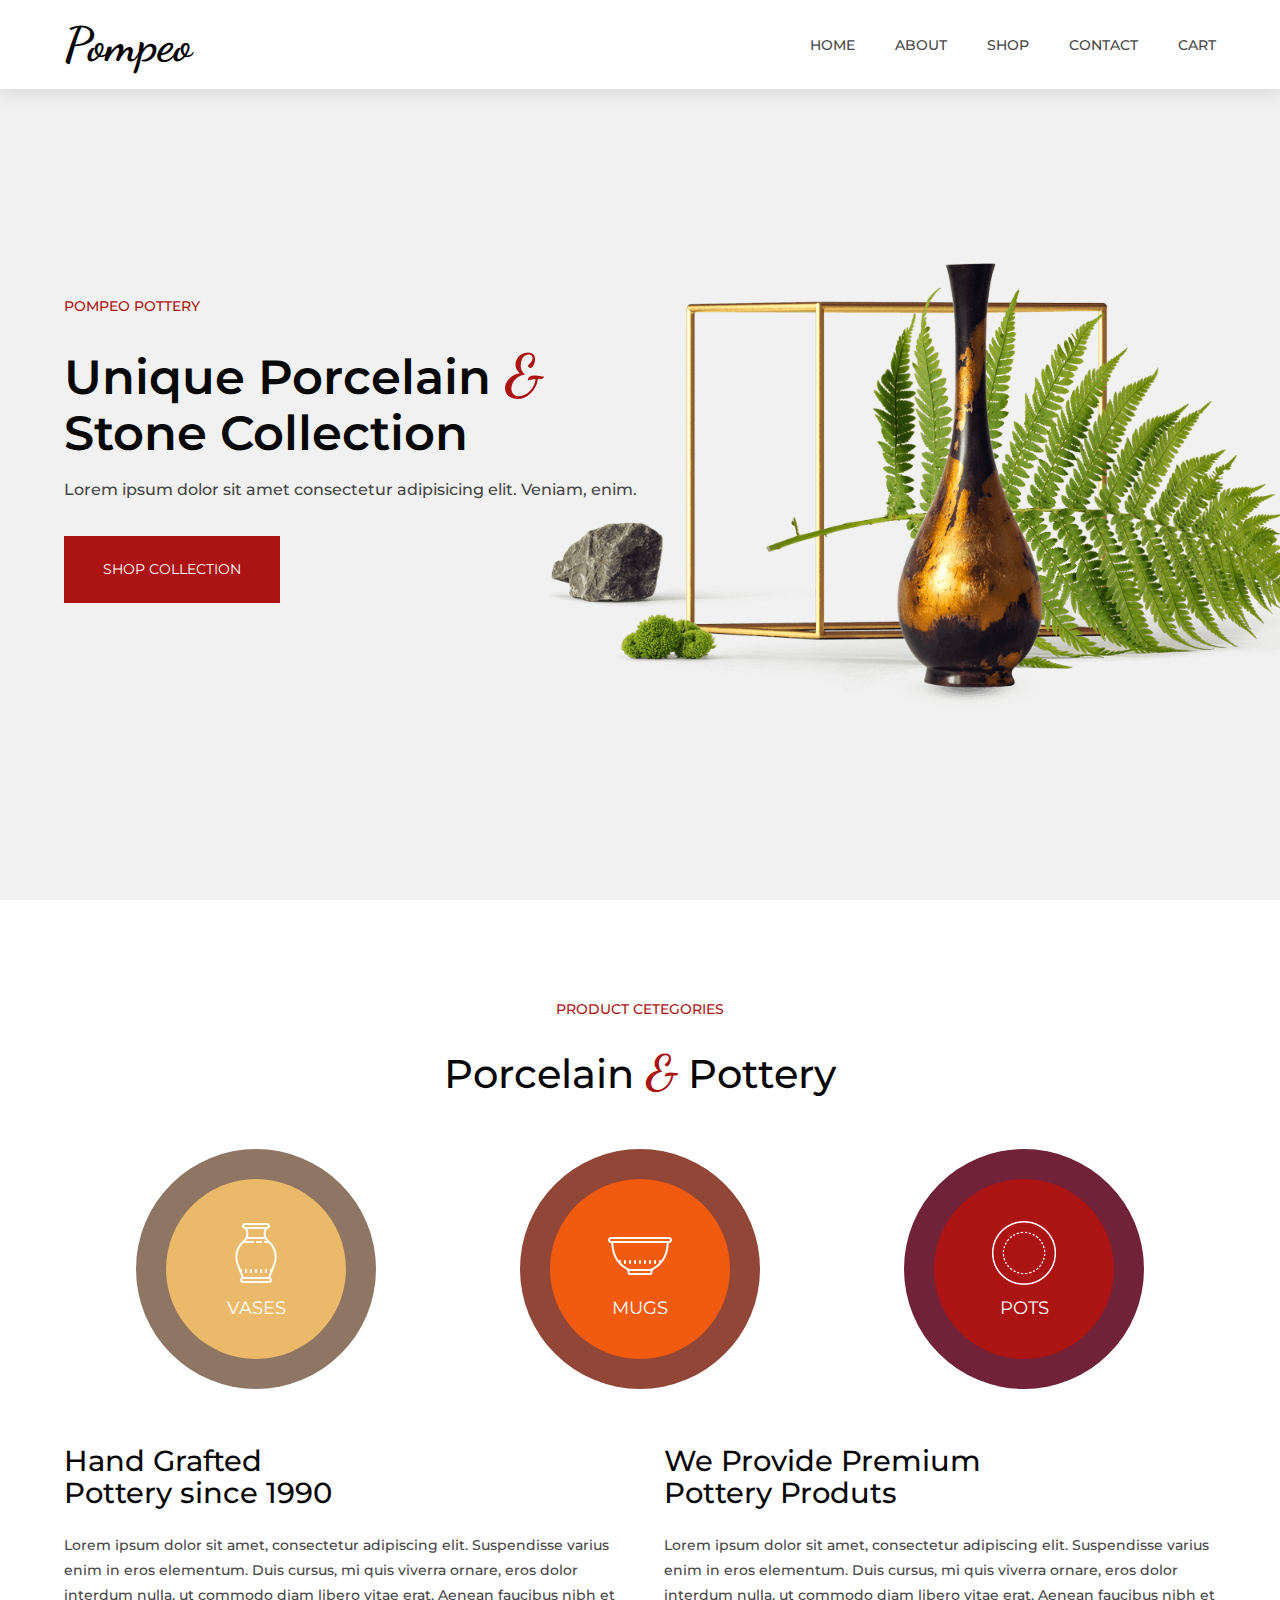
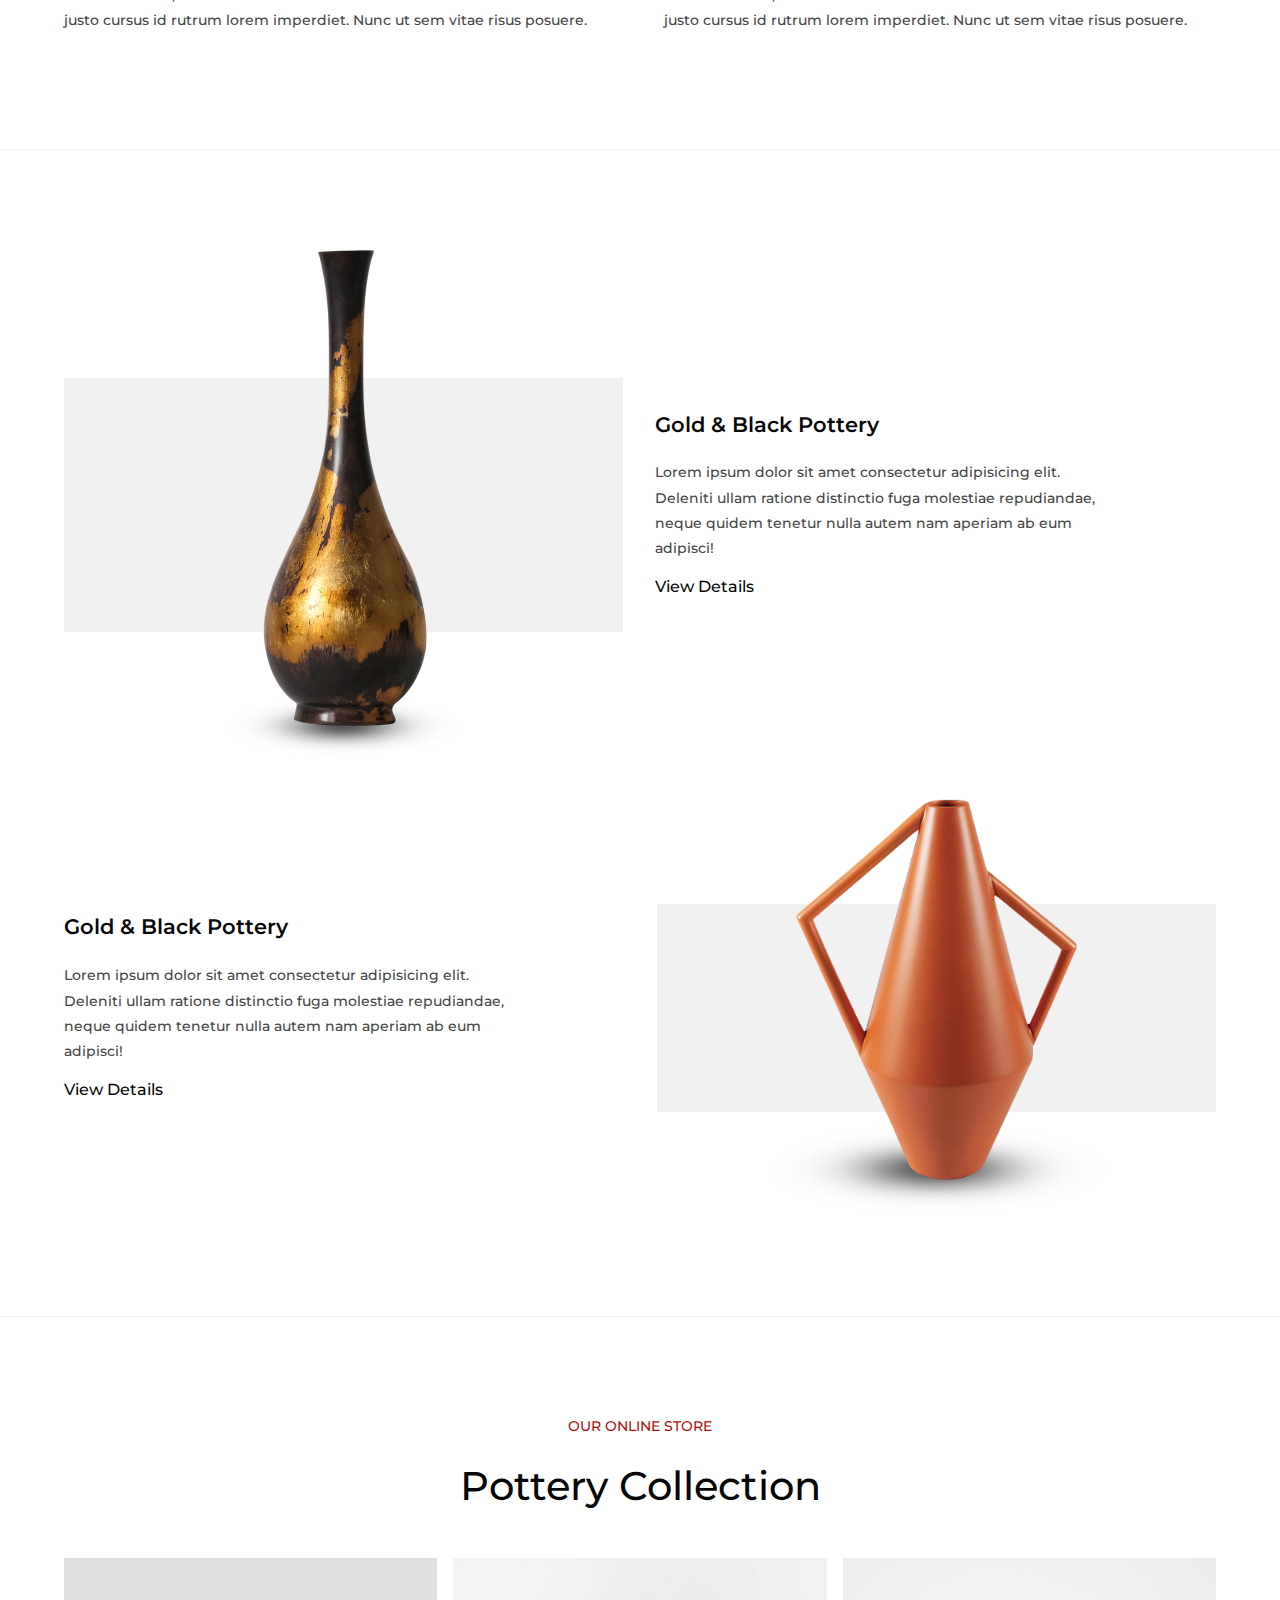
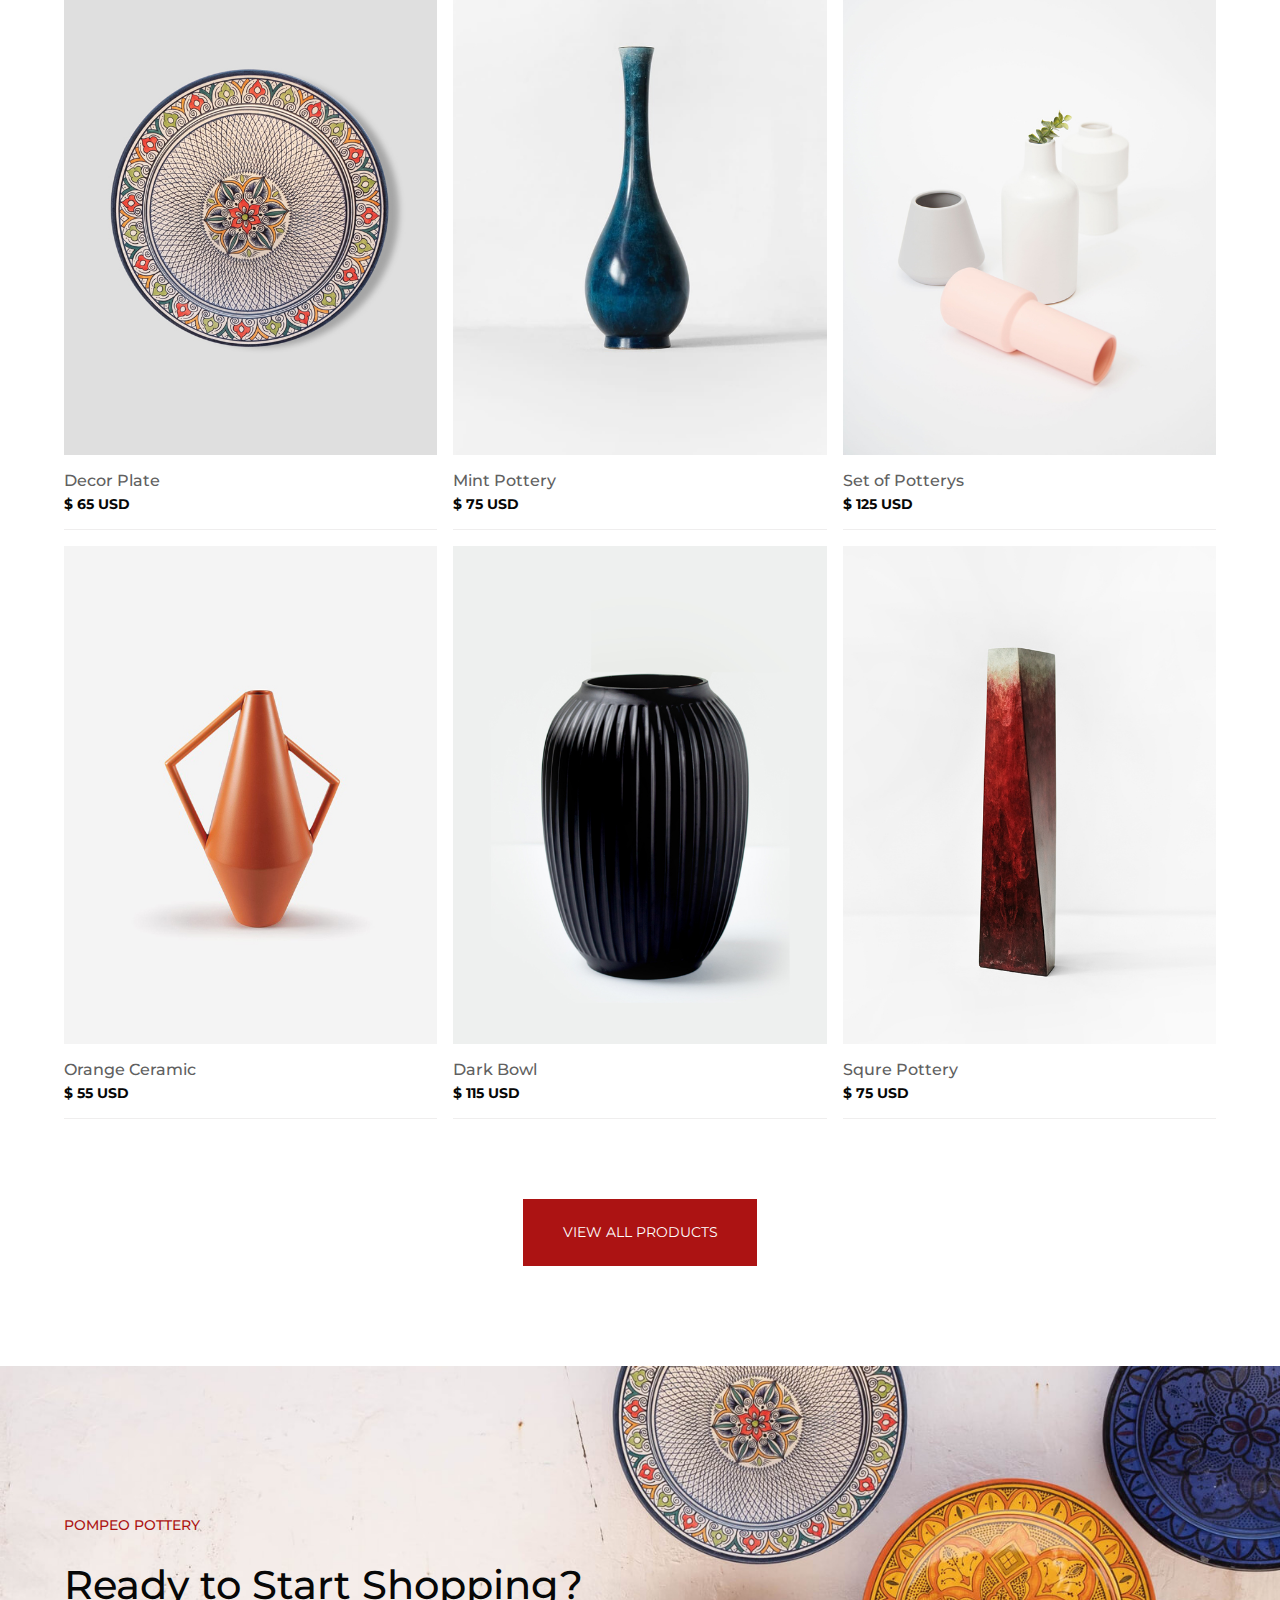
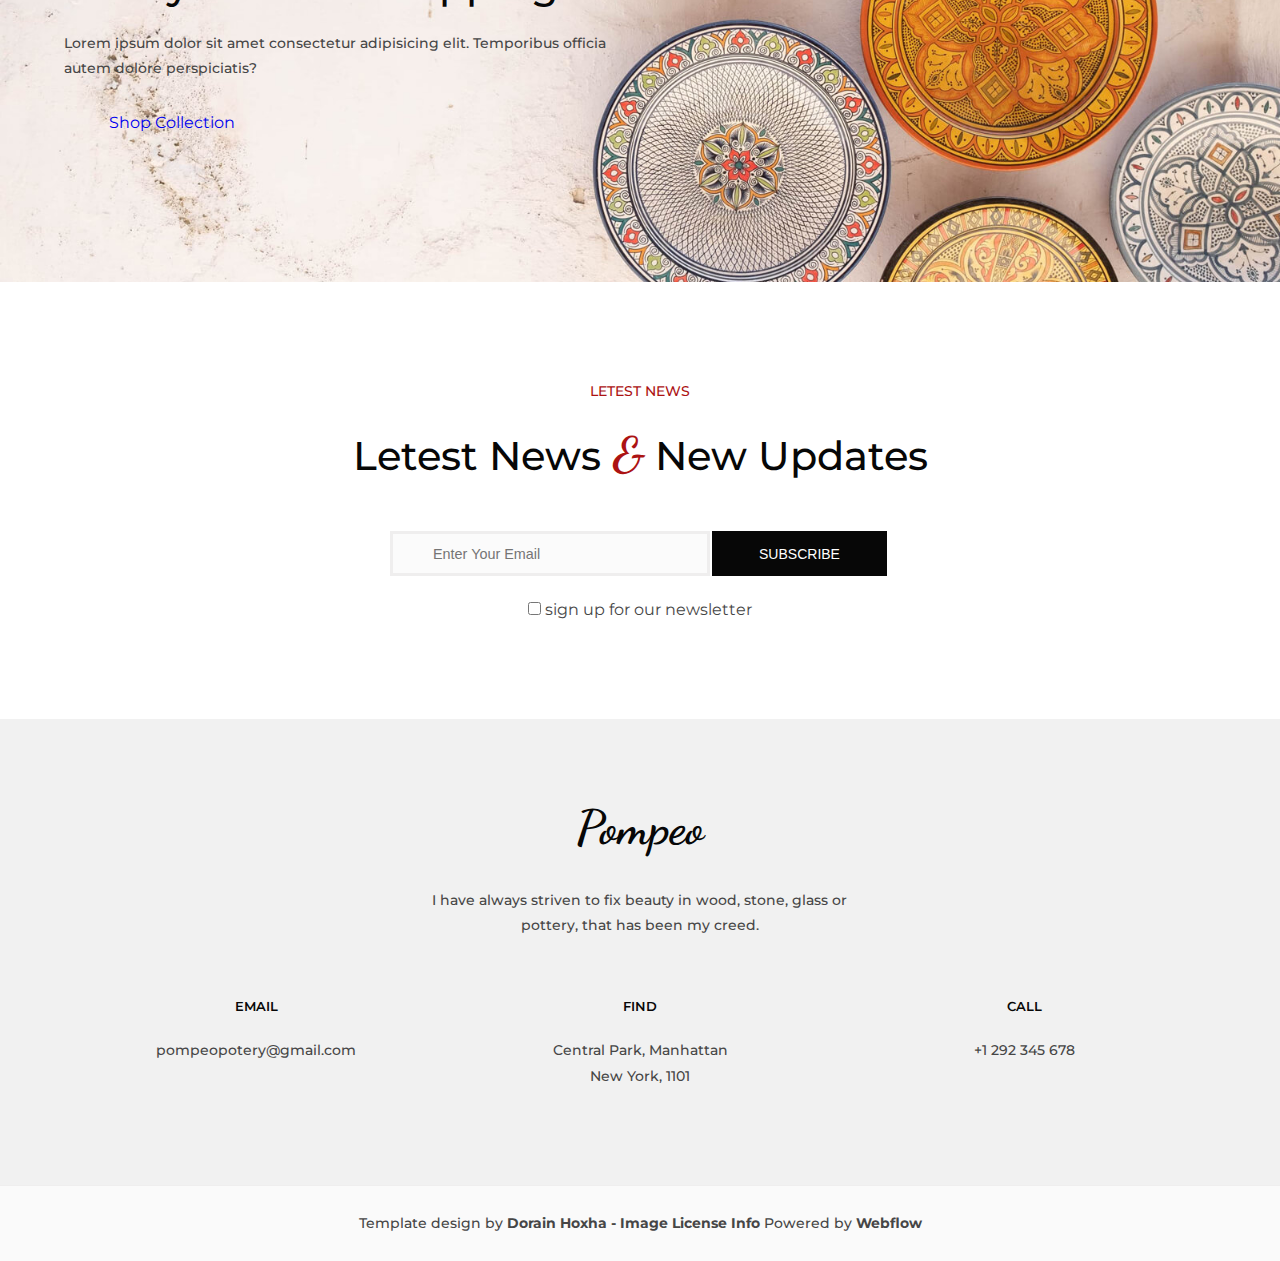
<file: index.html>
<!DOCTYPE html>
<html lang="en">
  <head>
    <meta charset="UTF-8" />
    <meta name="viewport" content="width=device-width, initial-scale=1.0" />
    <title>Peopeo</title>
    <!----------------------- CSS LINKS ----------------------->
    <link rel="stylesheet" href="css/style.css" />
    <!----------------------- CDN LINKS ----------------------->
    <link
      rel="stylesheet"
      href="https://cdnjs.cloudflare.com/ajax/libs/font-awesome/6.5.1/css/all.min.css"
      integrity="sha512-DTOQO9RWCH3ppGqcWaEA1BIZOC6xxalwEsw9c2QQeAIftl+Vegovlnee1c9QX4TctnWMn13TZye+giMm8e2LwA=="
      crossorigin="anonymous"
      referrerpolicy="no-referrer"
    />
    <!----------------------- JAVA SCRIPT ----------------------->
    <script defer src="index.js"></script>
  </head>
  <body>
    <header class="header">
      <!----------------------- NAVBAR ----------------------->
      <nav id="nav" class="nav">
        <div class="container">
          <div class="section__center">
            <!-- LOGO -->
            <a href="/" class="logo">Pompeo</a>
            <!-- NAV TOGGLE -->
            <div class="nav__toggle section__center">
              <span></span>
            </div>
            <div class="nav__links-container">
              <!-- NAV LINKS -->
              <ul class="nav__links">
                <li>
                  <a href="/" class="nav__link">Home</a>
                </li>
                <li>
                  <a href="about.html" class="nav__link">About</a>
                </li>
                <li>
                  <a href="shop.html" class="nav__link">Shop</a>
                </li>
                <li>
                  <a href="contact.html" class="nav__link">Contact</a>
                </li>
                <li>
                  <a href="" class="nav__link link__btn btn__show-cart"
                    ><span><i class="fa-solid fa-cart-shopping"></i></span>Cart
                  </a>
                </li>
              </ul>
            </div>
          </div>
        </div>
      </nav>
      <!----------------------- HERO ----------------------->
      <section class="hero flex__center">
        <div class="container">
          <div class="wrapper flex__center">
            <div class="hero__content col-6">
              <span class="sub__title">Pompeo Pottery</span>
              <h1 class="title">
                Unique Porcelain <span class="title__span">&</span> Stone
                Collection
              </h1>
              <p class="title__desc">
                Lorem ipsum dolor sit amet consectetur adipisicing elit. Veniam,
                enim.
              </p>
              <a href="shop.html" class="btn btn__solid">shop collection</a>
            </div>
            <div class="hero__showcase">
              <div class="img"></div>
            </div>
          </div>
        </div>
      </section>
    </header>
    <main>
      <!----------------------- SECTION-01 (CETEGORIES) ----------------------->
      <section id="cetegories" class="cetegories section__pd section__border">
        <div class="container">
          <div class="section__header">
            <span class="sub__title">Product cetegories</span>
            <h2 class="section__title">
              Porcelain <span class="title__span">&</span> Pottery
            </h2>
          </div>
          <div class="section__center cetegories__items">
            <article class="item">
              <a href="#">
                <figure class="cetegory__item flex__center">
                  <img src="images/pot.png" alt="vases" />
                  <figcaption>
                    <span>Vases</span>
                  </figcaption>
                </figure>
              </a>
            </article>
            <article class="item">
              <a href="#">
                <figure class="cetegory__item flex__center">
                  <img src="images/bowl.png" alt="Mugs" />
                  <figcaption>
                    <span>Mugs</span>
                  </figcaption>
                </figure>
              </a>
            </article>
            <article class="item">
              <a href="#">
                <figure class="cetegory__item flex__center">
                  <img src="images/plate-1.png" alt="Plates" />
                  <figcaption>
                    <span>Pots</span>
                  </figcaption>
                </figure>
              </a>
            </article>
          </div>
          <div class="wrapper cetegories__info section__center">
            <div class="info__box">
              <h3>Hand Grafted <br />Pottery since 1990</h3>
              <p>
                Lorem ipsum dolor sit amet, consectetur adipiscing elit.
                Suspendisse varius enim in eros elementum. Duis cursus, mi quis
                viverra ornare, eros dolor interdum nulla, ut commodo diam
                libero vitae erat. Aenean faucibus nibh et justo cursus id
                rutrum lorem imperdiet. Nunc ut sem vitae risus posuere.
              </p>
            </div>
            <div class="info__box">
              <h3>
                We Provide Premium <br />
                Pottery Produts
              </h3>
              <p>
                Lorem ipsum dolor sit amet, consectetur adipiscing elit.
                Suspendisse varius enim in eros elementum. Duis cursus, mi quis
                viverra ornare, eros dolor interdum nulla, ut commodo diam
                libero vitae erat. Aenean faucibus nibh et justo cursus id
                rutrum lorem imperdiet. Nunc ut sem vitae risus posuere.
              </p>
            </div>
          </div>
        </div>
      </section>
      <!----------------------- SECTION-02 (FEATURED) ----------------------->
      <section id="featured" class="featured section__pd section__border">
        <div class="container">
          <div class="featured__items">
            <div class="featured__item flex__center">
              <div class="featured__item-img">
                <img src="images/featured-item-01.png" alt="featured item" />
              </div>
              <div class="featured__item-info">
                <h4>Gold & Black Pottery</h4>
                <p>
                  Lorem ipsum dolor sit amet consectetur adipisicing elit.
                  Deleniti ullam ratione distinctio fuga molestiae repudiandae,
                  neque quidem tenetur nulla autem nam aperiam ab eum adipisci!
                </p>
                <a href="#" class="item-link">View Details</a>
              </div>
            </div>
            <div class="featured__item flex__center">
              <div class="featured__item-img">
                <img src="images/feature-item-02.png" alt="featured item" />
              </div>
              <div class="featured__item-info">
                <h4>Gold & Black Pottery</h4>
                <p>
                  Lorem ipsum dolor sit amet consectetur adipisicing elit.
                  Deleniti ullam ratione distinctio fuga molestiae repudiandae,
                  neque quidem tenetur nulla autem nam aperiam ab eum adipisci!
                </p>
                <a href="#" class="item-link">View Details</a>
              </div>
            </div>
          </div>
        </div>
      </section>
      <!----------------------- SECTION-03 (COLLECTION) ----------------------->
      <section id="collection" class="collection section__pd">
        <div class="container">
          <div class="section__header">
            <span class="sub__title">Our Online Store</span>
            <h2 class="section__title">Pottery Collection</h2>
          </div>

          <div class="grid__container boxes"></div>

          <div class="btn__container">
            <a href="shop.html" class="btn btn__solid">View All Products</a>
          </div>
        </div>
      </section>
      <!----------------------- SECTION-04 (CTA) ----------------------->
      <section id="cta" class="cta section__bg">
        <div class="container">
          <div class="wrapper">
            <div class="cta__wrapper">
              <span class="sub__title">Pompeo Pottery</span>
              <h2 class="section__title">Ready to Start Shopping?</h2>
              <p>
                Lorem ipsum dolor sit amet consectetur adipisicing elit.
                Temporibus officia autem dolore perspiciatis?
              </p>
              <a href="#" class="btn__solid">Shop Collection</a>
            </div>
          </div>
        </div>
      </section>
      <!----------------------- SECTION-05 (NEWSLETTER SECTION) ----------------------->
      <section id="news" class="news section__pd">
        <div class="container">
          <div class="section__header">
            <span class="sub__title">Letest News</span>
            <h2 class="section__title">
              Letest News <span class="title__span">&</span> New Updates
            </h2>
          </div>
          <div class="form">
            <form action="#" method="post" class="subscribe__form">
              <div class="input__wrapper">
                <input
                  type="text"
                  class="input__subscribe"
                  maxlength="256"
                  name="email"
                  placeholder="Enter Your Email"
                  required
                />
                <input
                  type="submit"
                  value="SUBSCRIBE"
                  class="btn subscribe__btn"
                />
              </div>
              <div class="input__wrpper">
                <input type="checkbox" />
                <span>sign up for our newsletter</span>
              </div>
            </form>
          </div>
        </div>
      </section>
    </main>
    <footer>
      <section id="footer" class="footer section__bg">
        <div class="container">
          <div class="section__header">
            <!-- LOGO -->
            <span class="logo">Pompeo</span>
            <p class="section__desc">
              I have always striven to fix beauty in wood, stone, glass or
              pottery, that has been my creed.
            </p>
          </div>
          <div class="flex__center wrapper">
            <div class="col-1">
              <div class="footer__icon">
                <i class="fa-regular fa-envelope"></i>
              </div>
              <h5>Email</h5>
              <p>pompeopotery@gmail.com</p>
            </div>
            <div class="col-1">
              <div class="footer__icon">
                <i class="fa-solid fa-location-dot"></i>
              </div>
              <h5>Find</h5>
              <p>
                Central Park, Manhattan<br />
                New York, 1101
              </p>
            </div>
            <div class="col-1">
              <div class="footer__icon"><i class="fa-solid fa-phone"></i></div>
              <h5>Call</h5>
              <p>+1 292 345 678</p>
            </div>
          </div>
        </div>
      </section>
      <section id="site__footer" class="site__footer">
        <div class="container">
          <p>
            Template design by
            <strong>Dorain Hoxha - Image License Info</strong> Powered by
            <strong>Webflow</strong>
          </p>
        </div>
      </section>
    </footer>
  </body>
</html>
</file>
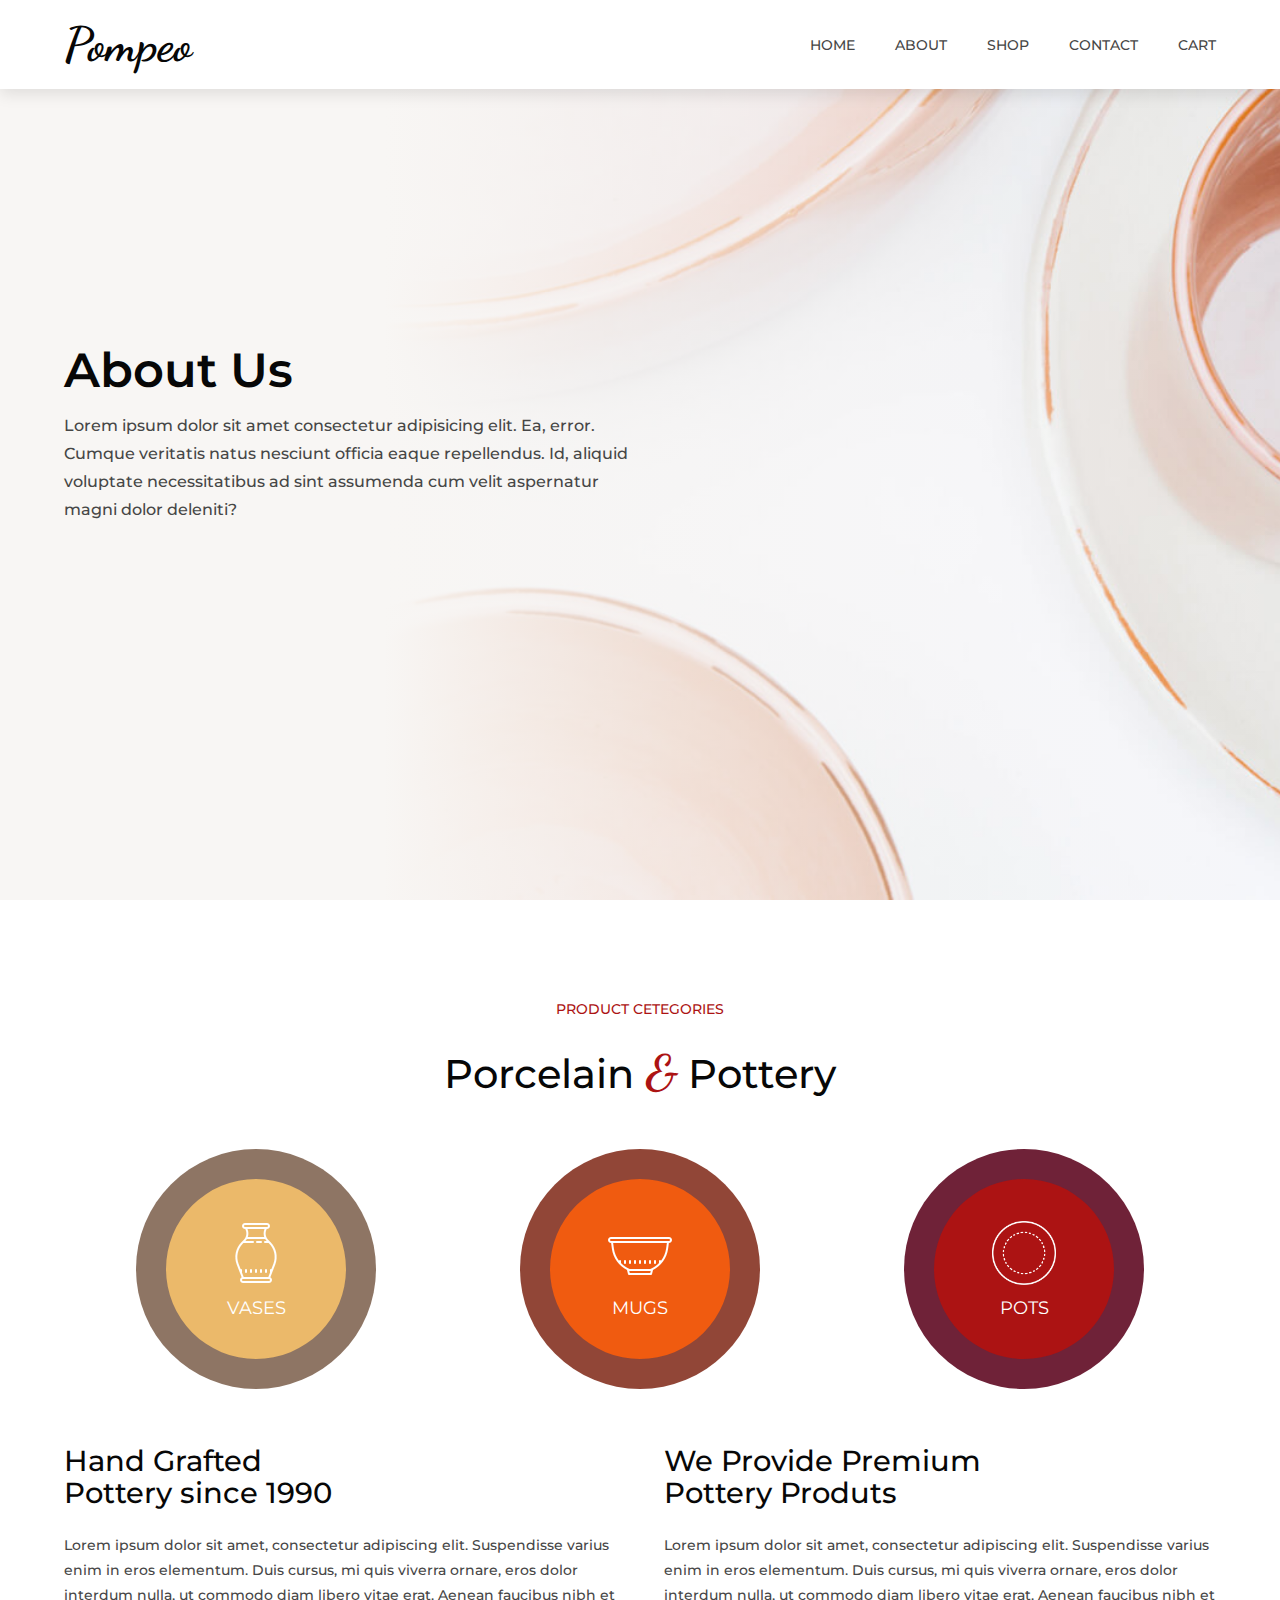
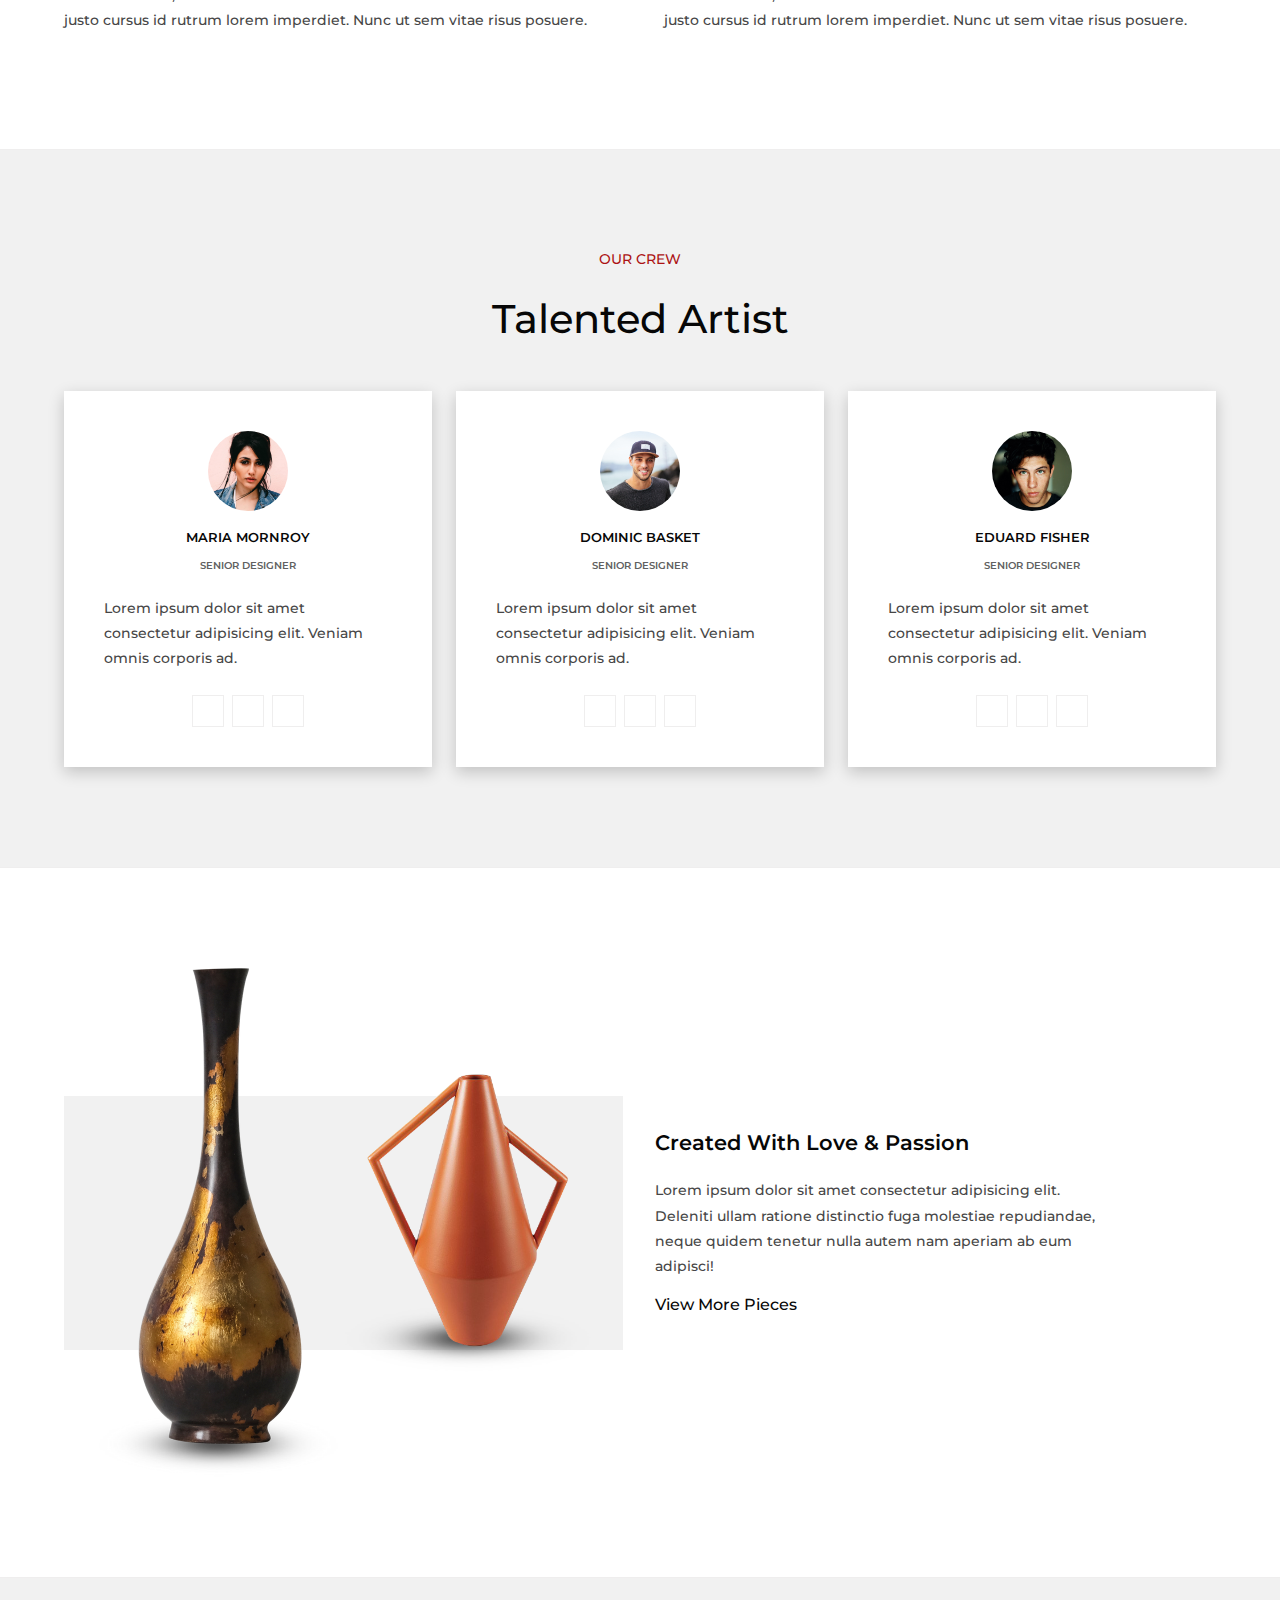
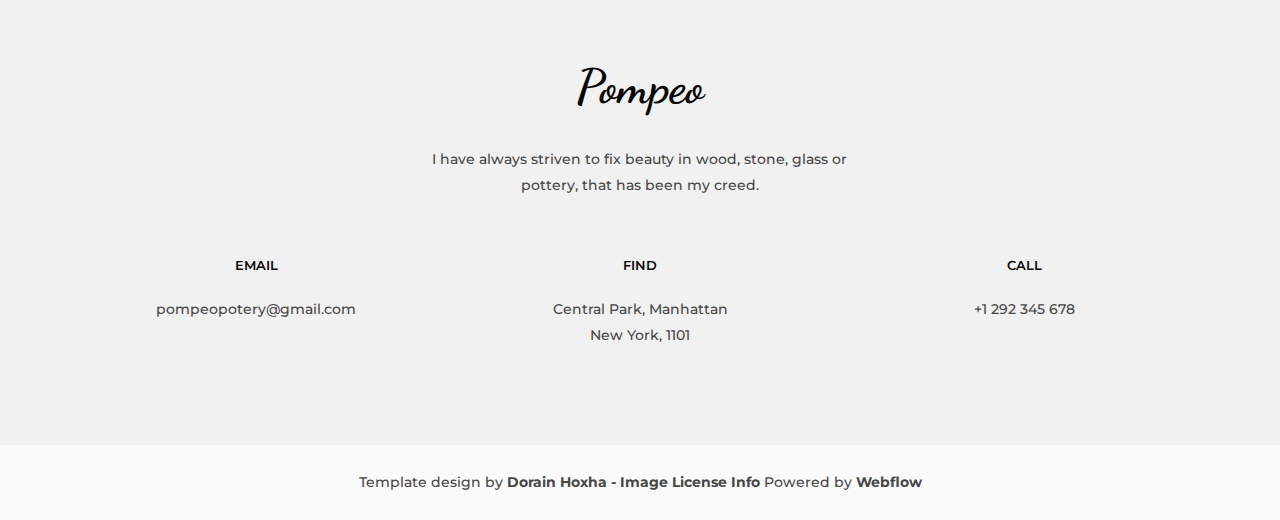
<file: about.html>
<!DOCTYPE html>
<html lang="en">
  <head>
    <meta charset="UTF-8" />
    <meta name="viewport" content="width=device-width, initial-scale=1.0" />
    <title>Peopeo</title>
    <!----------------------- CSS LINKS ----------------------->
    <link rel="stylesheet" href="css/style.css" />
    <!----------------------- CDN LINKS ----------------------->
    <link
      rel="stylesheet"
      href="https://cdnjs.cloudflare.com/ajax/libs/font-awesome/6.5.1/css/all.min.css"
      integrity="sha512-DTOQO9RWCH3ppGqcWaEA1BIZOC6xxalwEsw9c2QQeAIftl+Vegovlnee1c9QX4TctnWMn13TZye+giMm8e2LwA=="
      crossorigin="anonymous"
      referrerpolicy="no-referrer"
    />
    <!----------------------- JAVA SCRIPT ----------------------->
    <script defer src="index.js"></script>
  </head>
  <body>
    <header class="header">
      <!----------------------- NAVBAR ----------------------->
      <nav id="nav" class="nav">
        <div class="container">
          <div class="section__center">
            <!-- LOGO -->
            <a href="/" class="logo">Pompeo</a>
            <!-- NAV TOGGLE -->
            <div class="nav__toggle section__center">
              <span></span>
            </div>
            <div class="nav__links-container">
              <!-- NAV LINKS -->
              <ul class="nav__links">
                <li>
                  <a href="index.html" class="nav__link">Home</a>
                </li>
                <li>
                  <a href="/" class="nav__link">About</a>
                </li>
                <li>
                  <a href="shop.html" class="nav__link">Shop</a>
                </li>
                <li>
                  <a href="contact.html" class="nav__link">Contact</a>
                </li>
                <li>
                  <a href="" class="nav__link link__btn btn__show-cart"
                    ><span><i class="fa-solid fa-cart-shopping"></i></span>Cart
                  </a>
                </li>
              </ul>
            </div>
          </div>
        </div>
      </nav>
      <!----------------------- HERO ----------------------->
      <section class="hero hero__about flex__center">
        <div class="container">
          <div class="wrapper flex__center">
            <div class="hero__content col-6">
              <h1 class="title">About Us</h1>
              <p class="title__desc">
                Lorem ipsum dolor sit amet consectetur adipisicing elit. Ea,
                error. Cumque veritatis natus nesciunt officia eaque
                repellendus. Id, aliquid voluptate necessitatibus ad sint
                assumenda cum velit aspernatur magni dolor deleniti?
              </p>
            </div>
          </div>
        </div>
      </section>
    </header>
    <main>
      <!----------------------- SECTION-01 (CETEGORIES) ----------------------->
      <section id="cetegories" class="cetegories section__pd section__border">
        <div class="container">
          <div class="section__header">
            <span class="sub__title">Product cetegories</span>
            <h2 class="section__title">
              Porcelain <span class="title__span">&</span> Pottery
            </h2>
          </div>
          <div class="section__center cetegories__items">
            <article class="item">
              <a href="#">
                <figure class="cetegory__item flex__center">
                  <img src="images/pot.png" alt="vases" />
                  <figcaption>
                    <span>Vases</span>
                  </figcaption>
                </figure>
              </a>
            </article>
            <article class="item">
              <a href="#">
                <figure class="cetegory__item flex__center">
                  <img src="images/bowl.png" alt="Mugs" />
                  <figcaption>
                    <span>Mugs</span>
                  </figcaption>
                </figure>
              </a>
            </article>
            <article class="item">
              <a href="#">
                <figure class="cetegory__item flex__center">
                  <img src="images/plate-1.png" alt="Plates" />
                  <figcaption>
                    <span>Pots</span>
                  </figcaption>
                </figure>
              </a>
            </article>
          </div>
          <div class="wrapper cetegories__info section__center">
            <div class="info__box">
              <h3>Hand Grafted <br />Pottery since 1990</h3>
              <p>
                Lorem ipsum dolor sit amet, consectetur adipiscing elit.
                Suspendisse varius enim in eros elementum. Duis cursus, mi quis
                viverra ornare, eros dolor interdum nulla, ut commodo diam
                libero vitae erat. Aenean faucibus nibh et justo cursus id
                rutrum lorem imperdiet. Nunc ut sem vitae risus posuere.
              </p>
            </div>
            <div class="info__box">
              <h3>
                We Provide Premium <br />
                Pottery Produts
              </h3>
              <p>
                Lorem ipsum dolor sit amet, consectetur adipiscing elit.
                Suspendisse varius enim in eros elementum. Duis cursus, mi quis
                viverra ornare, eros dolor interdum nulla, ut commodo diam
                libero vitae erat. Aenean faucibus nibh et justo cursus id
                rutrum lorem imperdiet. Nunc ut sem vitae risus posuere.
              </p>
            </div>
          </div>
        </div>
      </section>

      <!----------------------- SECTION-02 (TESTIMONIALS) ----------------------->

      <section
        id="testimonials"
        class="testimonials section__pd section__bg section__border"
      >
        <div class="container">
          <div class="section__header">
            <span class="sub__title">Our Crew</span>
            <h2 class="section__title">Talented Artist</h2>
          </div>

          <div class="cards">
            <!-- Card -->
            <div class="card">
              <figure>
                <img
                  class="card__img"
                  src="./images/team-1.jpeg"
                  alt="Maria Mornroy"
                />
                <figcaption>
                  <h5>Maria Mornroy</h5>
                  <span>Senior Designer</span>
                </figcaption>
              </figure>
              <p>
                Lorem ipsum dolor sit amet consectetur adipisicing elit. Veniam
                omnis corporis ad.
              </p>
              <div class="card__icons">
                <a href="#" class="social__links">
                  <i class="fa-brands fa-facebook-f"></i>
                </a>
                <a href="#" class="social__links">
                  <i class="fa-brands fa-x-twitter"></i>
                </a>
                <a href="#" class="social__links">
                  <i class="fa-brands fa-google-plus-g"></i>
                </a>
              </div>
            </div>
            <!--end  Card -->
            <!-- Card -->
            <div class="card">
              <figure>
                <img src="./images/team-2.jpg" alt="Dominic Basket" />
                <figcaption>
                  <h5>Dominic Basket</h5>
                  <span>Senior Designer</span>
                </figcaption>
              </figure>
              <p>
                Lorem ipsum dolor sit amet consectetur adipisicing elit. Veniam
                omnis corporis ad.
              </p>
              <div class="card__icons">
                <a href="#" class="social__links">
                  <i class="fa-brands fa-facebook-f"></i>
                </a>
                <a href="#" class="social__links">
                  <i class="fa-brands fa-x-twitter"></i>
                </a>
                <a href="#" class="social__links">
                  <i class="fa-brands fa-google-plus-g"></i>
                </a>
              </div>
            </div>
            <!--end  Card -->
            <!-- Card -->
            <div class="card">
              <figure>
                <img src="./images/team-3.jpg" alt="Eduard Fisher" />
                <figcaption>
                  <h5>Eduard Fisher</h5>
                  <span>Senior Designer</span>
                </figcaption>
              </figure>
              <p>
                Lorem ipsum dolor sit amet consectetur adipisicing elit. Veniam
                omnis corporis ad.
              </p>
              <div class="card__icons">
                <a href="#" class="social__links">
                  <i class="fa-brands fa-facebook-f"></i>
                </a>
                <a href="#" class="social__links">
                  <i class="fa-brands fa-x-twitter"></i>
                </a>
                <a href="#" class="social__links">
                  <i class="fa-brands fa-google-plus-g"></i>
                </a>
              </div>
            </div>
            <!--end  Card -->
          </div>
        </div>
      </section>

      <!----------------------- SECTION-02 (FEATURED) ----------------------->
      <section id="featured" class="featured section__pd section__border">
        <div class="container">
          <div class="featured__items">
            <div class="featured__item flex__center">
              <div class="featured__item-img">
                <img src="images/featured-item-01.png" alt="featured item" />
                <img src="images/feature-item-02.png" alt="featured item" />
              </div>
              <div class="featured__item-info">
                <h4>Created With Love & Passion</h4>
                <p>
                  Lorem ipsum dolor sit amet consectetur adipisicing elit.
                  Deleniti ullam ratione distinctio fuga molestiae repudiandae,
                  neque quidem tenetur nulla autem nam aperiam ab eum adipisci!
                </p>
                <a href="#" class="item-link">View More Pieces</a>
              </div>
            </div>
          </div>
        </div>
      </section>
    </main>
    <footer>
      <section id="footer" class="footer section__bg">
        <div class="container">
          <div class="section__header">
            <!-- LOGO -->
            <span class="logo">Pompeo</span>
            <p class="section__desc">
              I have always striven to fix beauty in wood, stone, glass or
              pottery, that has been my creed.
            </p>
          </div>
          <div class="flex__center wrapper">
            <div class="col-1">
              <div class="footer__icon">
                <i class="fa-regular fa-envelope"></i>
              </div>
              <h5>Email</h5>
              <p>pompeopotery@gmail.com</p>
            </div>
            <div class="col-1">
              <div class="footer__icon">
                <i class="fa-solid fa-location-dot"></i>
              </div>
              <h5>Find</h5>
              <p>
                Central Park, Manhattan<br />
                New York, 1101
              </p>
            </div>
            <div class="col-1">
              <div class="footer__icon"><i class="fa-solid fa-phone"></i></div>
              <h5>Call</h5>
              <p>+1 292 345 678</p>
            </div>
          </div>
        </div>
      </section>
      <section id="site__footer" class="site__footer">
        <div class="container">
          <p>
            Template design by
            <strong>Dorain Hoxha - Image License Info</strong> Powered by
            <strong>Webflow</strong>
          </p>
        </div>
      </section>
    </footer>
  </body>
</html>
</file>
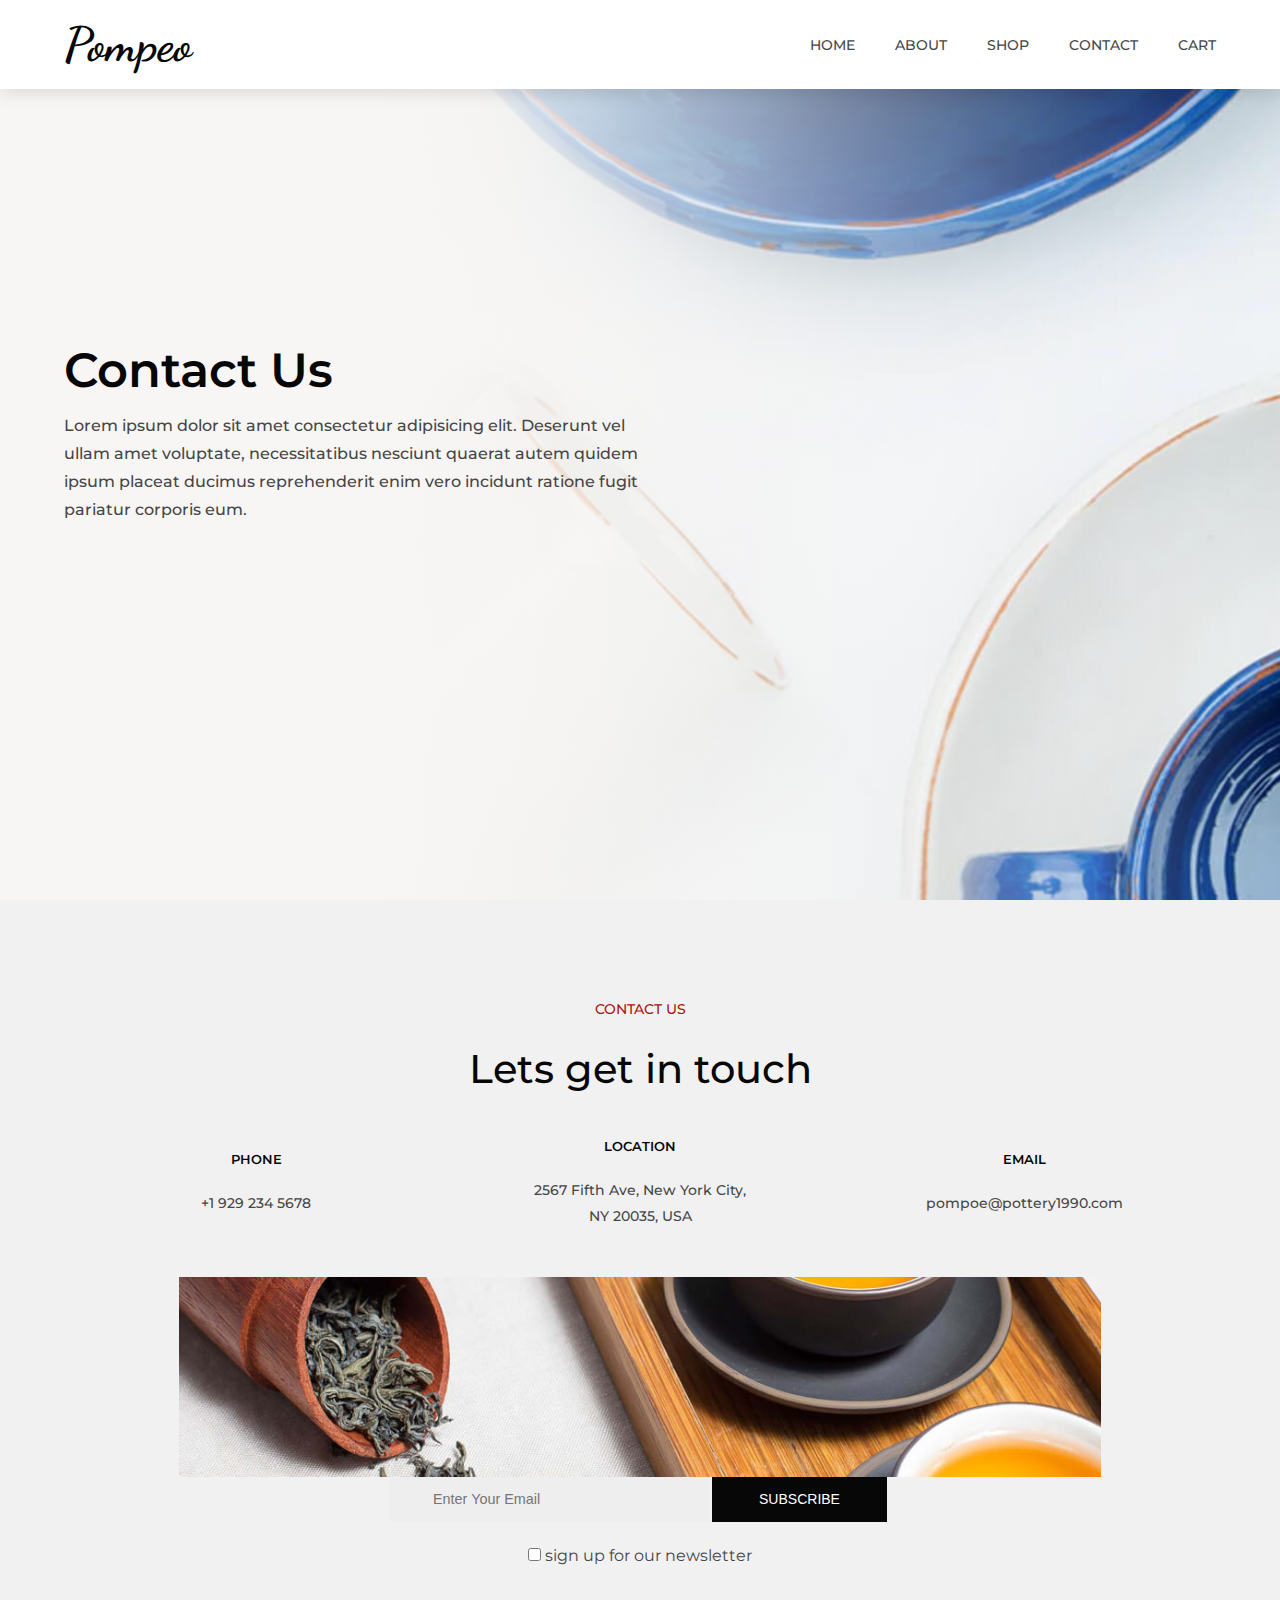
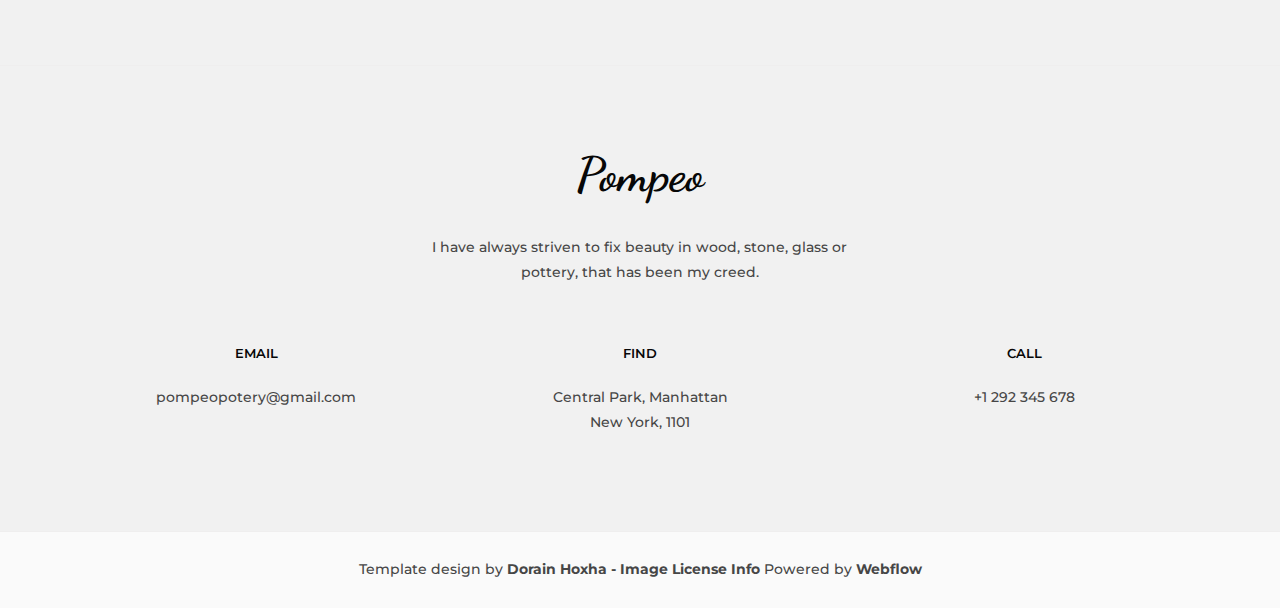
<file: contact.html>
<!DOCTYPE html>
<html lang="en">
<head>
    <meta charset="UTF-8">
    <meta name="viewport" content="width=device-width, initial-scale=1.0">
    <title>Peopeo</title>
    <!----------------------- CSS LINKS ----------------------->
    <link rel="stylesheet" href="css/style.css">
    <!----------------------- CDN LINKS ----------------------->
    <link rel="stylesheet" href="https://cdnjs.cloudflare.com/ajax/libs/font-awesome/6.5.1/css/all.min.css" integrity="sha512-DTOQO9RWCH3ppGqcWaEA1BIZOC6xxalwEsw9c2QQeAIftl+Vegovlnee1c9QX4TctnWMn13TZye+giMm8e2LwA==" crossorigin="anonymous" referrerpolicy="no-referrer" />
    <!----------------------- JAVA SCRIPT ----------------------->
    <script defer src="index.js"></script>
</head>
<body>
    <header class="header">
        <!----------------------- NAVBAR ----------------------->
        <nav id="nav" class="nav">
            <div class="container">
                <div class="section__center">
                    <!-- LOGO -->
                    <a href="/" class="logo">Pompeo</a>
                    <!-- NAV TOGGLE -->
                    <div class="nav__toggle section__center">
                        <span></span>
                    </div>
                    <div class="nav__links-container">
                        <!-- NAV LINKS -->
                        <ul class="nav__links">
                            <li>
                                <a href="index.html" class="nav__link">Home</a>
                            </li>
                            <li>
                                <a href="about.html" class="nav__link">About</a>
                            </li>
                            <li>
                                <a href="shop.html" class="nav__link">Shop</a>
                            </li>
                            <li>
                                <a href="/" class="nav__link">Contact</a>
                            </li>
                            <li>
                                <a href="" class="nav__link link__btn btn__show-cart"><span><i class="fa-solid fa-cart-shopping"></i></span>Cart </a>
                            </li>
                        </ul>
                    </div>
                </div>
            </div>
        </nav>
        <!----------------------- HERO ----------------------->
        <section class="hero hero__contact flex__center">
            <div class="container">
                <div class="wrapper flex__center">
                    <div class="hero__content col-6">
                        <h1 class="title">Contact Us</h1>
                        <p class="title__desc">Lorem ipsum dolor sit amet consectetur adipisicing elit. Deserunt vel ullam amet voluptate, necessitatibus nesciunt quaerat autem quidem ipsum placeat ducimus reprehenderit enim vero incidunt ratione fugit pariatur corporis eum.</p>
                    </div>
                </div>
            </div>
        </section>
    </header>

    <main>
         <!----------------------- SECTION-02 (TESTIMONIALS) ----------------------->

         <section id="contact" class="contact section__pd section__bg section__border">
            <div class="container">
                <div class="section__header">
                    <span class="sub__title">Contact Us</span>
                    <h2 class="section__title">Lets get in touch</h2>
                </div>

                <div class="flex__center">
                    <!-- Card -->
                    <div class="col-1">
                        <h5>Phone</h5>
                        <p>+1 929 234 5678</p>
                    </div>
                    <!--end  Card -->
                    <!-- Card -->
                    <div class="col-1">
                        <h5>LOCATION</h5>
                        <p>2567 Fifth Ave, New York City,
                         <br>   NY 20035, USA</p>
                    </div>
                    <!--end  Card -->
                    <!-- Card -->
                    <div class="col-1">
                        <h5>EMAIL</h5>
                        <p>pompoe@pottery1990.com</p>
                    </div>
                    <!--end  Card -->
                </div>

                <div class="contact__div-wrapper">
                    <div class="img__div"></div>
                    <div class="form__wrapper">
                        <div class="right flex__center">
                            
                        </div>
                        <div class="left">
                            <div class="form">
                                <form action="#" method="post" class="subscribe__form">
                                    <div class="input__wrapper">
                                        <input 
                                            type="text" 
                                            class="input__subscribe"
                                            maxlength="256"
                                            name="email"
                                            placeholder="Enter Your Email"
                                            required
                                        >
                                        <input 
                                            type="submit"
                                            value="SUBSCRIBE"
                                            class="btn subscribe__btn"
                                        >
                                    </div>
                                    <div class="input__wrpper">
                                        <input type="checkbox">
                                        <span>sign up for our newsletter</span>
                                    </div>
                                </form>
                        </div>
                    </div>
                </div>

            </div>
        </section>

    </main>

    <footer>
        <section id="footer" class="footer section__bg">
            <div class="container">
                <div class="section__header">
                    <!-- LOGO -->
                    <span class="logo">Pompeo</span>
                    <p class="section__desc">I have always striven to fix beauty in wood, stone, glass or pottery, that has been my creed.</p>
                </div>
                <div class="flex__center wrapper">
                    <div class="col-1">
                        <div class="footer__icon"><i class="fa-regular fa-envelope"></i></div>
                        <h5>Email</h5>
                        <p>pompeopotery@gmail.com</p>
                    </div>
                    <div class="col-1">
                        <div class="footer__icon"><i class="fa-solid fa-location-dot"></i></div>
                        <h5>Find</h5>
                        <p>Central Park, Manhattan<br> New York, 1101</p>
                    </div>
                    <div class="col-1">
                        <div class="footer__icon"><i class="fa-solid fa-phone"></i></div>
                        <h5>Call</h5>
                        <p>+1 292 345 678</p>
                    </div>
                </div>
            </div>
        </section>
        <section id="site__footer" class="site__footer">
            <div class="container">
                <p>Template design by <strong>Dorain Hoxha - Image License Info</strong> Powered by <strong>Webflow</strong></p>
            </div>
        </section>
    </footer>
</body>
</html>
</file>
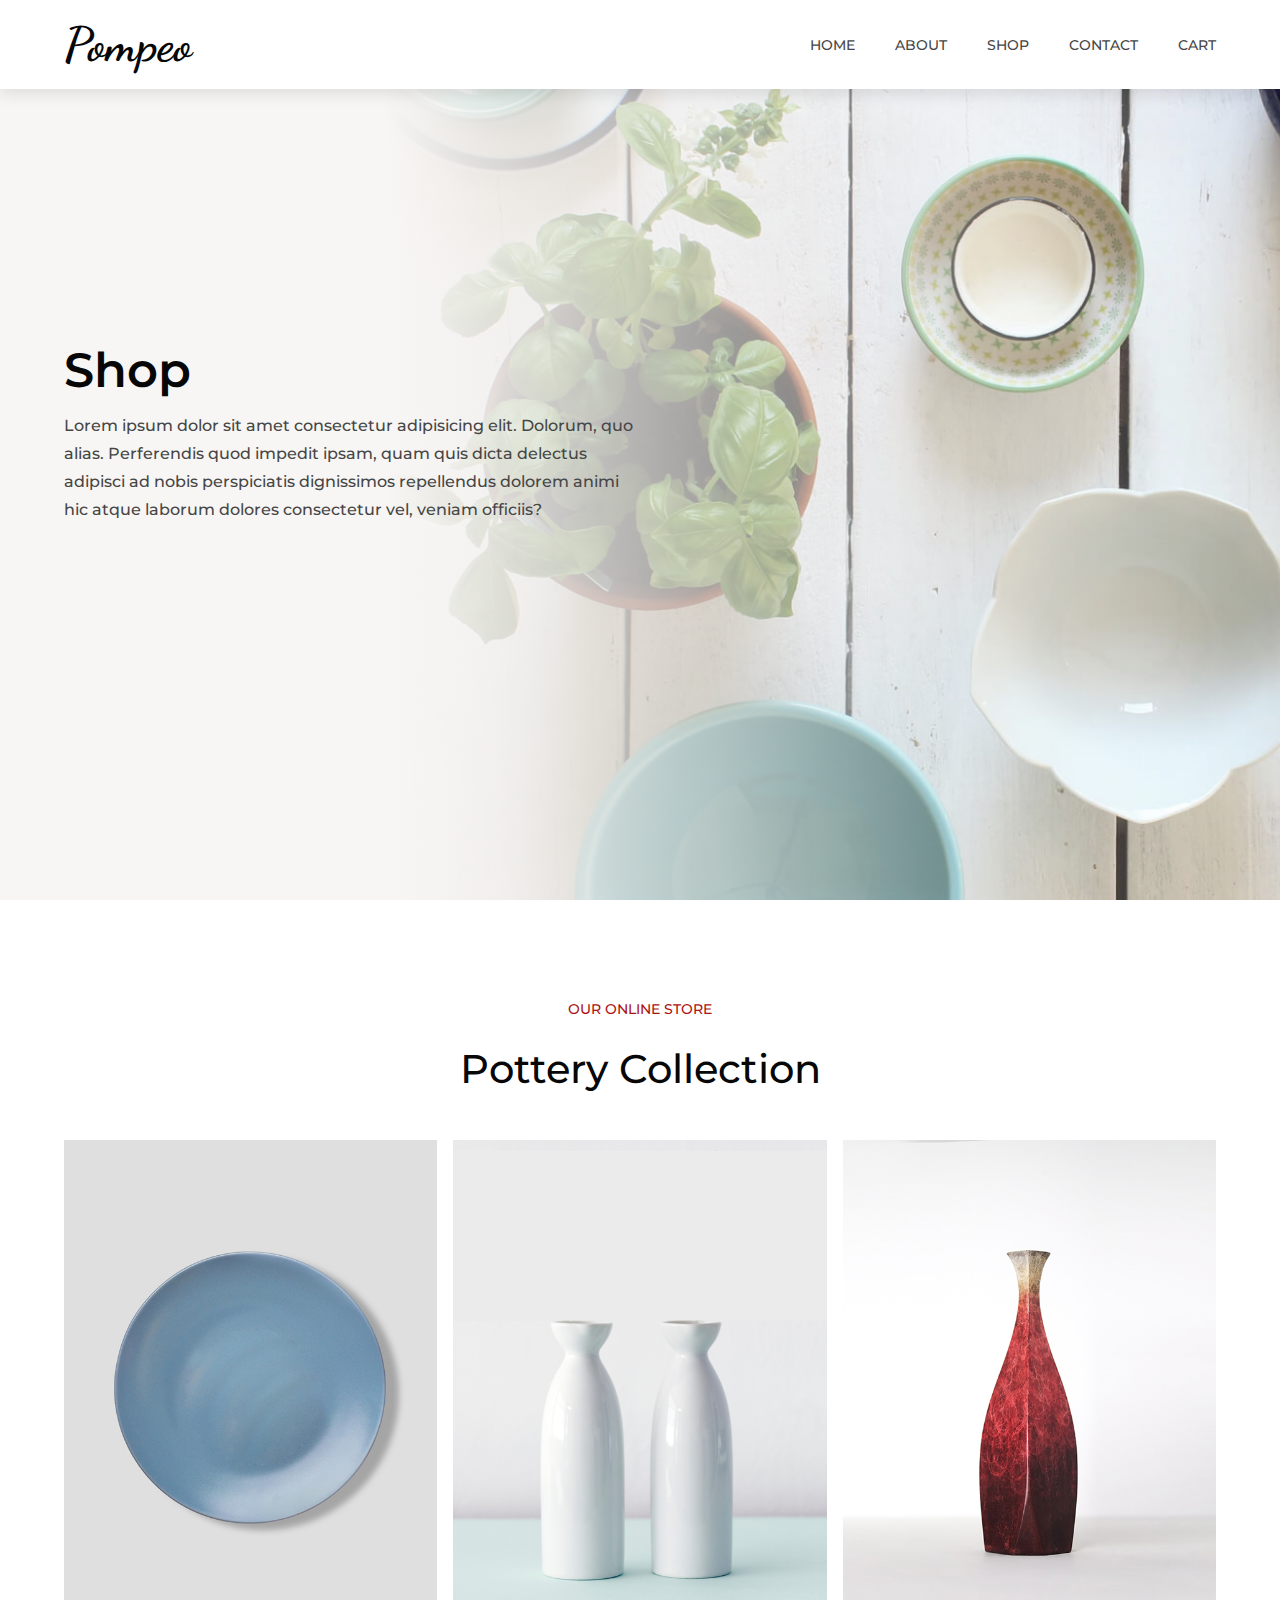
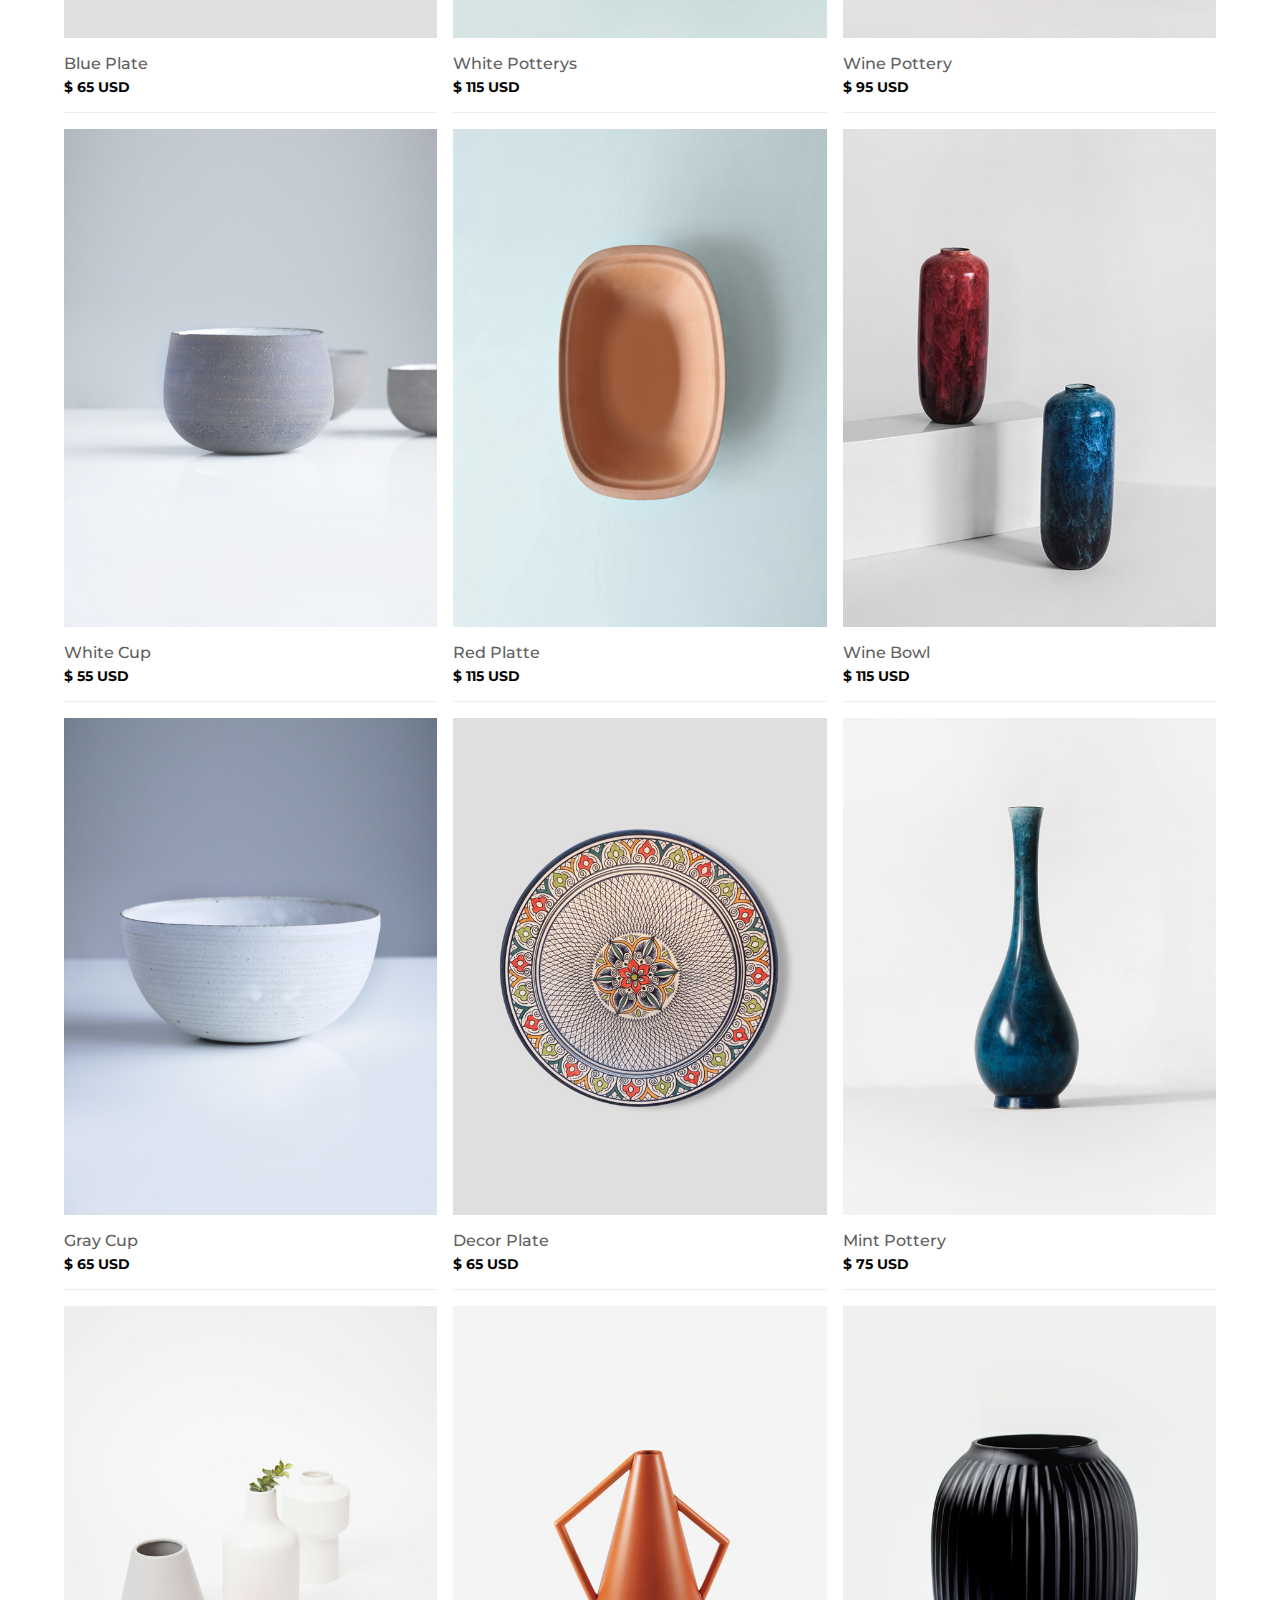
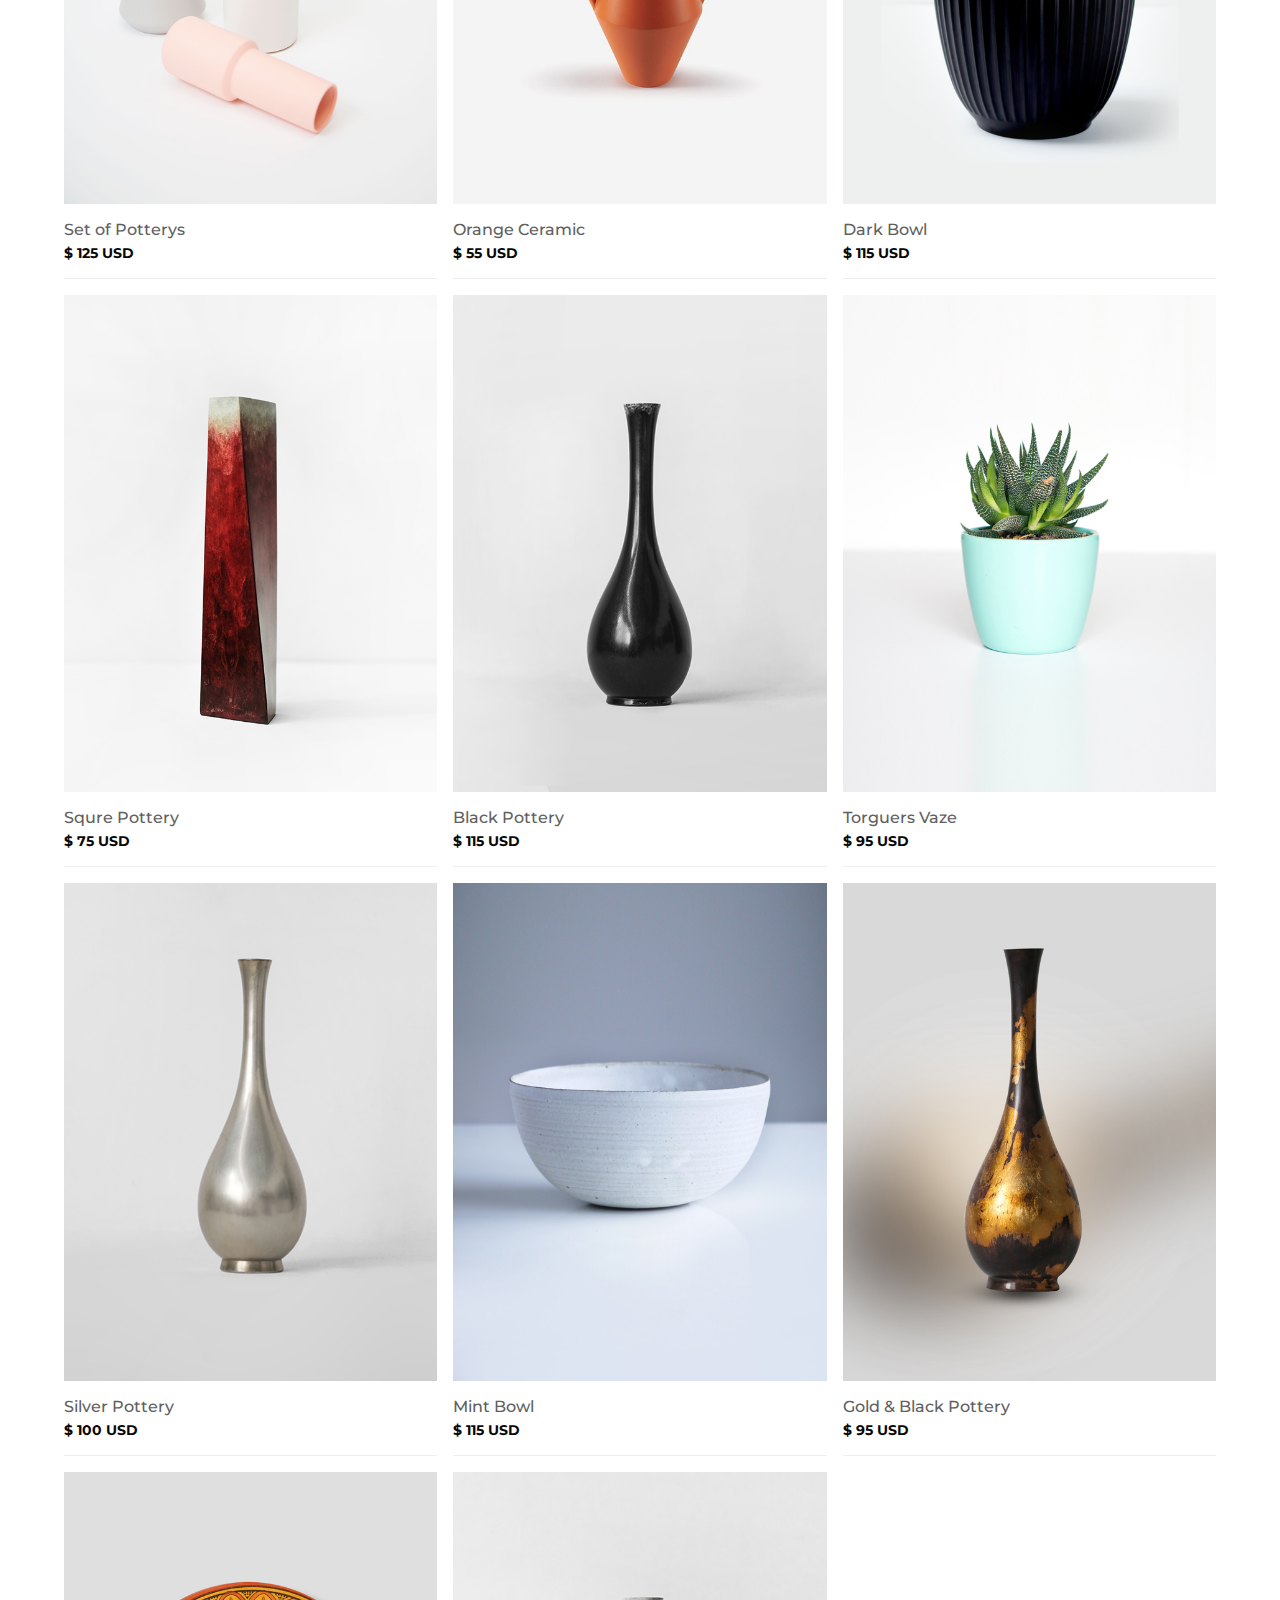
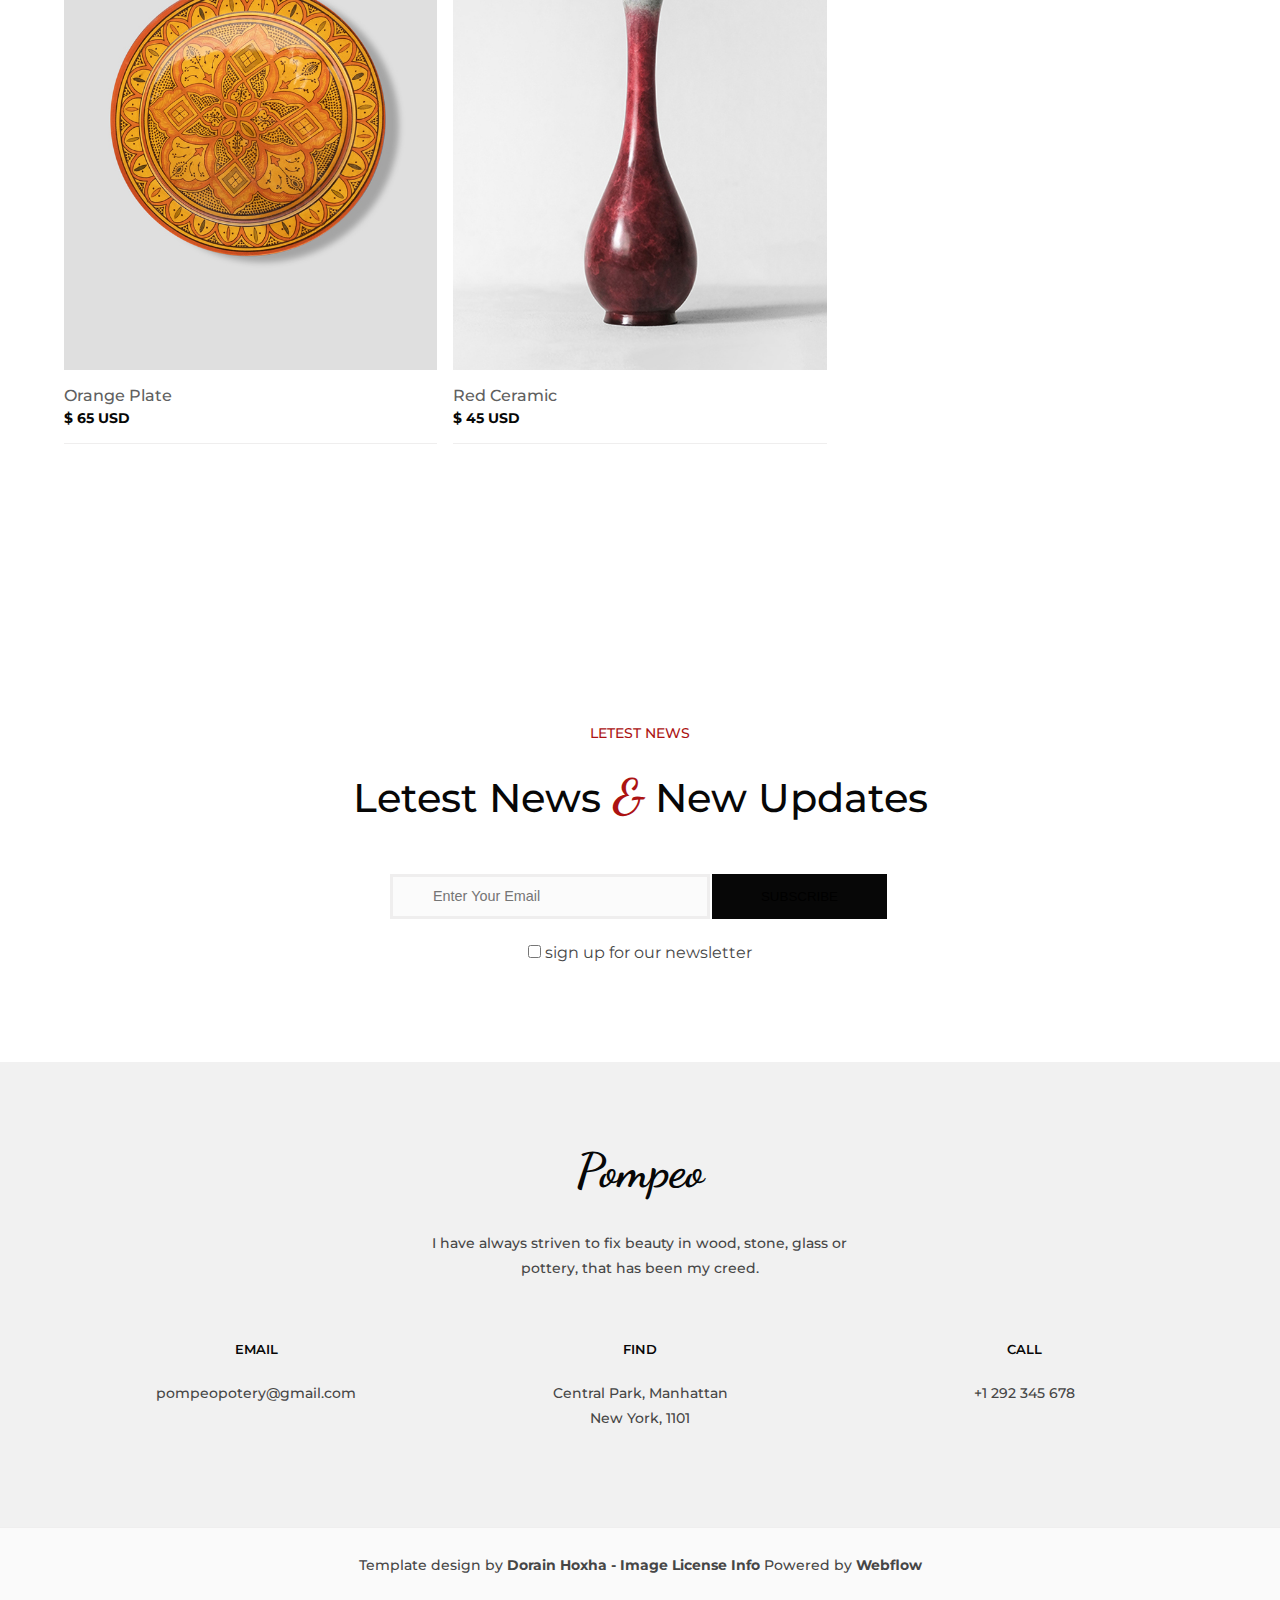
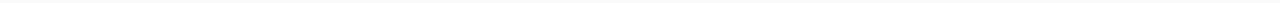
<file: shop.html>
<!DOCTYPE html>
<html lang="en">
  <head>
    <meta charset="UTF-8" />
    <meta name="viewport" content="width=device-width, initial-scale=1.0" />
    <title>Peopeo</title>
    <!----------------------- CSS LINKS ----------------------->
    <link rel="stylesheet" href="css/style.css" />
    <!----------------------- CDN LINKS ----------------------->
    <link
      rel="stylesheet"
      href="https://cdnjs.cloudflare.com/ajax/libs/font-awesome/6.5.1/css/all.min.css"
      integrity="sha512-DTOQO9RWCH3ppGqcWaEA1BIZOC6xxalwEsw9c2QQeAIftl+Vegovlnee1c9QX4TctnWMn13TZye+giMm8e2LwA=="
      crossorigin="anonymous"
      referrerpolicy="no-referrer"
    />
    <!----------------------- JAVA SCRIPT ----------------------->
    <script defer src="index.js"></script>
  </head>
  <body>
    <header class="header">
      <!----------------------- NAVBAR ----------------------->
      <nav id="nav" class="nav">
        <div class="container">
          <div class="section__center">
            <!-- LOGO -->
            <a href="/" class="logo">Pompeo</a>
            <!-- NAV TOGGLE -->
            <div class="nav__toggle section__center">
              <span></span>
            </div>
            <div class="nav__links-container">
              <!-- NAV LINKS -->
              <ul class="nav__links">
                <li>
                  <a href="index.html" class="nav__link">Home</a>
                </li>
                <li>
                  <a href="about.html" class="nav__link">About</a>
                </li>
                <li>
                  <a href="/" class="nav__link">Shop</a>
                </li>
                <li>
                  <a href="contact.html" class="nav__link">Contact</a>
                </li>
                <li>
                  <a href="" class="nav__link link__btn btn__show-cart"
                    ><span><i class="fa-solid fa-cart-shopping"></i></span>Cart
                  </a>
                </li>
              </ul>
            </div>
          </div>
        </div>
      </nav>
      <!----------------------- HERO ----------------------->
      <section class="hero hero__shop flex__center">
        <div class="container">
          <div class="wrapper flex__center">
            <div class="hero__content col-6">
              <h1 class="title">Shop</h1>
              <p class="title__desc">
                Lorem ipsum dolor sit amet consectetur adipisicing elit.
                Dolorum, quo alias. Perferendis quod impedit ipsam, quam quis
                dicta delectus adipisci ad nobis perspiciatis dignissimos
                repellendus dolorem animi hic atque laborum dolores consectetur
                vel, veniam officiis?
              </p>
            </div>
          </div>
        </div>
      </section>
    </header>
    <main>
      <!----------------------- SECTION-03 (COLLECTION) ----------------------->
      <section id="collection" class="collection section__pd">
        <div class="container">
          <div class="section__header">
            <span class="sub__title">Our Online Store</span>
            <h2 class="section__title">Pottery Collection</h2>
          </div>

          <div class="grid__container boxes items"></div>
        </div>
      </section>
      <!----------------------- SECTION-05 (NEWSLETTER SECTION) ----------------------->
      <section id="news" class="news section__pd">
        <div class="container">
          <div class="section__header">
            <span class="sub__title">Letest News</span>
            <h2 class="section__title">
              Letest News <span class="title__span">&</span> New Updates
            </h2>
          </div>
          <div class="form">
            <form action="#" method="post" class="subscribe__form">
              <div class="input__wrapper">
                <input
                  type="text"
                  class="input__subscribe"
                  maxlength="256"
                  name="email"
                  placeholder="Enter Your Email"
                  required
                />
                <input type="submit" value="SUBSCRIBE" class="subscribe__btn" />
              </div>
              <div class="input__wrpper">
                <input type="checkbox" />
                <span>sign up for our newsletter</span>
              </div>
            </form>
          </div>
        </div>
      </section>
    </main>
    <footer>
      <section id="footer" class="footer section__bg">
        <div class="container">
          <div class="section__header">
            <!-- LOGO -->
            <span class="logo">Pompeo</span>
            <p class="section__desc">
              I have always striven to fix beauty in wood, stone, glass or
              pottery, that has been my creed.
            </p>
          </div>
          <div class="flex__center wrapper">
            <div class="col-1">
              <div class="footer__icon">
                <i class="fa-regular fa-envelope"></i>
              </div>
              <h5>Email</h5>
              <p>pompeopotery@gmail.com</p>
            </div>
            <div class="col-1">
              <div class="footer__icon">
                <i class="fa-solid fa-location-dot"></i>
              </div>
              <h5>Find</h5>
              <p>
                Central Park, Manhattan<br />
                New York, 1101
              </p>
            </div>
            <div class="col-1">
              <div class="footer__icon"><i class="fa-solid fa-phone"></i></div>
              <h5>Call</h5>
              <p>+1 292 345 678</p>
            </div>
          </div>
        </div>
      </section>
      <section id="site__footer" class="site__footer">
        <div class="container">
          <p>
            Template design by
            <strong>Dorain Hoxha - Image License Info</strong> Powered by
            <strong>Webflow</strong>
          </p>
        </div>
      </section>
    </footer>
  </body>
</html>
</file>
<file: css/style.css>
/*============== GOOGLE FONTS ==================*/
@import url("https://fonts.googleapis.com/css2?family=Dancing+Script:wght@500;700&family=Montserrat:wght@300;400;500;600;700;900&display=swap");

/*============== VARIABLES ==================*/
:root {
  /*Basic colours*/
  --clr-white: #fff;
  --clr-black: #070707;
  --clr-red: #ac1313;
  --clr-yellow: #ebb96a;
  --clr-orange: #f05b10;
  /*Light Colours*/
  --clr-light-1: #f1f1f1;
  --clr-light-2: #f2f2f2;
  --clr-light-3: #fafafa;
  /*Gray colours*/
  --clr-grey-1: #464646;
  --clr-grey-2: #606060;
  --clr-grey-3: #efeeee;
  --clr-grey-4: #1a1919;
  /*BG Color*/
  --clr-bg: var(--clr-white);
  --clr-bg-light: var(--clr-light-1);
  --clr-bg-dark: var(--clr-light-3);
  /*Text color*/
  --clr-text: var(--clr-grey-1);
  --clr-link: var(--clr-grey-1);
  --clr-link-light: var(--clr-grey-2);
  --clr-link-hover: var(--clr-grey-4);
  --clr-heading: var(--clr-black);
  --clr-sub-heading: var(--clr-red);

  --ff-primary: "Montserrat", sans-serif;
  --ff-secondary: "Dancing Script", cursive;
  --transition: all 400ms linear;
  --light-shadow: 0 5px 15px rgba(0, 0, 0, 0.1);
  --dark-shadow: 0 5px 15px rgba(0, 0, 0, 0.2);
  --max-width: 1170px;
  --letter-spacing: 0.01;
  --line-height: 1.75;
  --border-color: var(--clr-grey-3);
  --border: 1px solid var(--border-color);
  --boder-hover: var(--clr-red);

  --font-weight--300: 300;
  --font-weight--400: 400;
  --font-weight--500: 500;
  --font-weight--600: 600;
  --font-weight--700: 700;
  --font-weight--900: 900;
}

/*============== RESET ==================*/
*,
*::before,
*::after {
  margin: 0;
  padding: 0;
  box-sizing: border-box;
}
body {
  color: var(--clr-text);
  background-color: var(--clr-bg);
  font-family: var(--ff-primary);
  font-weight: var(--font-weight--400);
}
img {
  width: 100%;
  display: block;
}
ul {
  list-style-type: none;
}
a {
  text-decoration: none;
}
/*============== GLOBAL STYLES ==================*/
.container {
  width: 90%;
  max-width: var(--max-width);
  margin: auto;
}
.section__bg {
  background-color: var(--clr-bg-light);
}
.section__border {
  border-bottom: var(--border);
}
.section__pd {
  padding: 6.25rem 0;
}
.flex__center {
  display: flex;
  align-items: center;
  justify-content: center;
}
.section__center {
  display: flex;
  align-items: center;
  justify-content: space-between;
}
.section__header {
  text-align: center;
  margin-bottom: 3.1rem;
}
/*TYPOGRAPHY*/
h1,
h2,
h3,
h4,
h5,
h6 {
  color: var(--clr-heading);
  font-weight: var(--font-weight--600);
  letter-spacing: var(--letter-spacing);
  line-height: 1.1;
  margin-bottom: 1.5rem;
}
h1 {
  font-size: 3rem;
  margin-bottom: 1rem;
}
h2 {
  font-size: 2.5rem;
  font-weight: 500;
}
h3 {
  font-size: 1.8rem;
  font-weight: 500;
}
h4 {
  font-size: 1.3rem;
}
h5 {
  font-size: 0.8rem;
  font-weight: 600;
  text-transform: uppercase;
}
.title__span {
  color: var(--clr-red);
  font-size: 1.2em;
  font-weight: 700;
  font-family: var(--ff-secondary);
}
p {
  color: var(--clr-text);
  font-size: 0.9rem;
  font-weight: var(--font-weight--500);
  line-height: var(--line-height);
  margin-bottom: 1rem;
}
/*button*/
.btn {
  display: inline-block;
  color: var(--clr-white);
  font-size: 0.875rem;
  font-weight: var(--font-weight--400);
  letter-spacing: var(--letter-spacing);
  text-transform: uppercase;
  background-color: var(--clr-red);
  transition: var(--transition);
}
.btn__solid {
  padding: 1.75em 2.8em;
}
.subscribe__btn {
  width: 35%;
  height: 45px;
  padding: 0 35px;
  border: none;
  outline: none;
  background-color: var(--clr-black);
  text-align: center;
}
.btn:hover {
  background-color: var(--clr-black);
}
.subscribe__btn:hover {
  background-color: var(--clr-red);
}
.btn__solid:hover {
  transform: translateY(-5px);
}
@media screen and (max-width: 992px) {
  h1 {
    font-size: 2.8rem;
  }
}
@media screen and (max-width: 768px) {
  h1 {
    font-size: 2.5rem;
  }
}
@media screen and (max-width: 768px) {
  h1 {
    font-size: 1.8rem;
  }
}
/*============== HEADER ==================*/
.header {
  background-color: var(--clr-bg-light);
}
.nav {
  position: absolute;
  width: 100%;
  padding: 1rem 0;
  background-color: var(--clr-bg);
  box-shadow: var(--light-shadow);
}
.nav__fixed {
  position: fixed;
  width: 100%;
  padding: 0.9rem 0;
  background-color: var(--clr-bg-light);
  z-index: 999;
}
.logo {
  color: var(--clr-black);
  font-size: 3rem;
  font-family: var(--ff-secondary);
  font-weight: var(--font-weight--900);
  display: block;
}
.nav__links {
  display: flex;
  align-items: center;
  gap: 2.5rem;
}
.nav__link {
  color: var(--clr-link);
  font-size: 0.85rem;
  font-weight: var(--font-weight--500);
  text-transform: uppercase;
  letter-spacing: var(--letter-spacing);
  position: relative;
  cursor: pointer;
  user-select: none;
}
.nav__link::before {
  content: "";
  position: absolute;
  width: 100%;
  height: 0.15em;
  background-color: var(--clr-link-hover);
  bottom: -0.375rem;
  transform-origin: center;
  transform: scaleX(0);
  transition: var(--transition);
}
.nav__link:hover {
  color: var(--clr-link-hover);
}
.nav__link:hover.nav__link::before {
  transform: scaleX(1);
}
.nav__toggle {
  width: 2.25rem;
  height: 2.25rem;
  position: relative;
  display: none;
}
.nav__toggle span,
.nav__toggle span::before,
.nav__toggle span::after {
  display: block;
  width: 1.75rem;
  height: 0.125rem;
  background-color: var(--clr-black);
  position: relative;
}
.nav__toggle span::before,
.nav__toggle span::after {
  content: "";
}
.nav__toggle span::before {
  position: absolute;
  top: -0.5rem;
}
.nav__toggle span::after {
  position: absolute;
  bottom: -0.5rem;
}
@media screen and (max-width: 768px) {
  .nav__toggle {
    display: flex;
  }
  .nav__links-container {
    position: absolute;
    background-color: var(--clr-bg);
    top: 100%;
    width: 100%;
    left: 0;
    height: 0;
    overflow: hidden;
    transition: var(--transition);
    box-shadow: var(--dark-shadow);
  }
  .nav__links {
    all: unset;
    list-style: none;
  }
  .nav__links li {
    border-top: var(--border);
  }
  .nav__link {
    display: block;
    padding: 1.5rem 2rem;
  }
  .nav__link::before {
    display: none;
  }
}
/*============== HERO SECTION ==================*/
.hero {
  height: 100vh;
  overflow: hidden;
}
.hero .wrapper {
  justify-content: flex-start;
}
.hero__content,
.hero__showcase {
  width: 50%;
}
.sub__title {
  display: block;
  color: var(--clr-sub-heading);
  font-size: 0.9rem;
  font-weight: var(--font-weight--500);
  letter-spacing: var(--letter-spacing);
  text-transform: uppercase;
  margin-bottom: 1.8rem;
}
.title__desc {
  font-size: 1rem;
  margin-bottom: 2rem;
}
.hero__showcase .img {
  width: 1000px;
  height: 480px;
  margin-left: -196px;
  margin-top: 80px;
  background-image: url(../images/hero-img.png);
  background-position: 50% 50%;
  background-size: 800px;
  background-repeat: no-repeat;
}
.hero__shop {
  background-image: linear-gradient(90deg, #f8f6f4 30%, transparent),
    url(../images/shop-bg.jpg);
  background-size: cover;
}
.hero__about {
  background-image: linear-gradient(90deg, #f8f6f4 30%, transparent),
    url(../images/about-bg.jpg);
  background-size: cover;
}
.hero__contact {
  background-image: linear-gradient(90deg, #f8f6f4 30%, transparent),
    url(../images/contact-bg.jpg);
  background-size: cover;
}

@media screen and (max-width: 992px) {
  .hero {
    height: auto;
    padding-top: 10rem;
  }
  .hero .wrapper {
    flex-direction: column;
    gap: 2.5rem;
  }
  .hero__content,
  .hero__showcase {
    width: 100%;
    text-align: center;
  }
  .hero__content .title__desc {
    width: 60%;
    margin: auto;
    margin-bottom: 2rem;
  }
  .hero__showcase {
    display: flex;
    align-items: center;
    justify-content: center;
  }
  .hero__showcase .img {
    background-size: 700px;
    margin: auto;
  }
}
@media screen and (max-width: 768px) {
  .hero__showcase .img {
    height: 300px;
    background-size: 500px;
    margin: auto;
  }
  .btn__solid {
    font-size: 0.75rem;
  }
}
@media screen and (max-width: 548px) {
  .hero__content .title__desc {
    width: 80%;
  }
  .hero__showcase .img {
    height: 200px;
    background-size: 300px;
    margin: auto;
  }
  .btn__solid {
    font-size: 0.65rem;
  }
}
/*============== CETEGORIES SECTION ==================*/
.cetegories__items {
  justify-content: space-around;
  margin-bottom: 3.5rem;
}
.cetegory__item {
  width: 240px;
  height: 240px;
  background-color: var(--clr-yellow);
  border: 30px solid rgba(50, 50, 93, 0.5);
  border-radius: 50%;
  flex-direction: column;
}
.item:nth-child(2) .cetegory__item {
  background-color: var(--clr-orange);
}
.item:nth-child(3) .cetegory__item {
  background-color: var(--clr-red);
}
.cetegory__item img {
  width: 64px;
  height: 64px;
  margin-bottom: 0.75rem;
}
.cetegory__item figcaption span {
  color: var(--clr-white);
  font-size: 1.1rem;
  letter-spacing: var(--letter-spacing);
  text-transform: uppercase;
}
.cetegories__info {
  gap: 3rem;
}
@media screen and (max-width: 992px) {
  .cetegory__item {
    width: 200px;
    height: 200px;
  }
}
@media screen and (max-width: 768px) {
  .cetegory__item {
    width: 240px;
    height: 240px;
  }
  .cetegories__items {
    flex-direction: column;
    gap: 2rem;
  }
  .cetegories__info {
    flex-direction: column;
    gap: 2rem;
  }
  .info__box {
    width: 90%;
  }
}
/*============== FEATURED SECTION ==================*/
.featured__item {
  gap: 2rem;
}
.featured__item:not(:last-child) {
  margin-bottom: 2.5rem;
}
.featured__item:nth-child(even) .featured__item-img {
  order: 2;
}
.featured__item-img {
  position: relative;
  display: flex;
  align-items: center;
  justify-content: center;
}
.featured__item-img img {
  width: 250px;
  z-index: 99;
}
.featured__item:nth-child(2) .featured__item-img img {
  width: 350px;
}
.featured__item-img::before {
  content: "";
  position: absolute;
  width: 100%;
  height: 50%;
  background-color: var(--clr-bg-light);
}
.featured__item-img,
.featured__item-info {
  width: 50%;
}
.featured__item-info {
  padding-right: 6rem;
}
.featured__item-info a {
  color: var(--clr-black);
  font-weight: var(--font-weight--500);
  margin-bottom: 1rem;
}
@media screen and (max-width: 768px) {
  .featured__item {
    flex-direction: column;
  }
  .featured__item-img,
  .featured__item-info {
    width: 100%;
    text-align: center;
  }
  .featured__item-info {
    padding: 0 2rem;
  }

  .featured__item:nth-child(even) .featured__item-img {
    order: initial;
  }
}
/*============== COLLECTION SECTION ==================*/
.grid__container {
  display: grid;
  grid-template-columns: repeat(3, 1fr);
  gap: 1rem;
  margin-bottom: 5rem;
}
.grid__item {
  border-bottom: var(--border);
  transition: var(--transition);
}
.box__img {
  position: relative;
  overflow: hidden;
  transition: var(--transition);
}
.box__img::before {
  content: "";
  position: absolute;
  width: 100%;
  height: 100%;
  background-color: rgba(0, 0, 0, 0.1);
  top: 0;
  left: 0;
  z-index: 9;
  display: none;
  transition: var(--transition);
}
.box__img img {
  aspect-ratio: 3/4;
  object-fit: cover;
  transition: var(--transition);
}
.box__content {
  padding: 1rem 0;
}
.box__content a {
  display: block;
  color: var(--clr-link-light);
  font-size: 1rem;
  font-weight: var(--font-weight--500);
  margin-bottom: 0.3rem;
}
.box__content span {
  display: block;
  color: var(--clr-black);
  font-size: 0.9rem;
  font-weight: var(--font-weight--700);
  text-transform: uppercase;
  letter-spacing: var(--letter-spacing);
}
.grid__item:hover {
  border-color: var(--boder-hover);
}
.grid__item:hover .box__img img {
  transform: scale(1.1);
}
.grid__item:hover .box__img::before {
  display: block;
}
.btn__container {
  text-align: center;
}

@media screen and (max-width: 992px) {
  .grid__container {
    grid-template-columns: repeat(2, 1fr);
  }
}
@media screen and (max-width: 768px) {
  .grid__container {
    grid-template-columns: 1fr;
  }
}
/*============== CTA SECTION ==================*/
.cta {
  background: url(../images/cta-bg.jpeg);
  background-size: cover;
  padding: 150px 0;
}
.cta__wrapper {
  width: 50%;
}
.cta__wrapper p {
  margin-bottom: 2rem;
}
@media screen and (max-width: 768px) {
  .cta {
    background-position: center;
  }
  .cta__wrapper {
    width: 100%;
    padding-right: 2rem;
  }
}
/*============== NEWSLETTER SECTION ==================*/
form {
  text-align: center;
}
.input__wrapper {
  display: block;
  width: 500px;
  margin: auto;
  display: flex;
  align-items: center;
  margin-bottom: 1.5rem;
}
.input__subscribe {
  display: inline-block;
  width: 64%;
  height: 45px;
  margin-right: 2px;
  padding-left: 40px;
  border: none;
  border-style: solid;
  border-color: var(--border-color);
  background-color: hsla(0, 0%, 85.9%, 0.1);
  color: var(--clr-grey-2);
  font-size: 0.9rem;
  outline: none;
}

@media screen and (max-width: 768px) {
  .input__wrapper {
    width: 90%;
    flex-direction: column;
    gap: 1rem;
  }
  .subscribe__btn,
  .input__subscribe {
    width: 100%;
  }
}
/*============== ABOUT PAGE (TESTIMONIALS)==================*/
.cards {
  display: flex;
  align-items: center;
  justify-content: center;
  gap: 1.5rem;
}
.card {
  padding: 2.5rem;
  background-color: var(--clr-white);
  box-shadow: var(--dark-shadow);
}
.card figure {
  display: flex;
  align-items: center;
  justify-content: center;
  flex-direction: column;
  text-align: center;
}
.card figure img {
  width: 80px;
  height: 80px;
  object-fit: cover;
  border-radius: 50%;
  margin-bottom: 20px;
}
.card figure h5 {
  margin-bottom: 0.875rem;
}
.card figure span {
  display: block;
  color: var(--clr-grey-2);
  font-size: 0.65rem;
  font-weight: var(--font-weight--600);
  text-transform: uppercase;
  margin-bottom: 1.5rem;
}
.card p {
  margin-bottom: 1.5rem;
}
.card__icons {
  display: flex;
  align-items: center;
  justify-content: center;
  gap: 0.5rem;
}
.card__icons a {
  display: inline-block;
  width: 2rem;
  height: 2rem;
  display: flex;
  align-items: center;
  justify-content: center;
  border: var(--border);
  color: var(--clr-grey-2);
  transition: var(--transition);
}
.card__icons:hover .card__icons a {
  color: var(--clr-black);
  border-color: var(--clr-red);
}
@media screen and (max-width: 768px) {
  .cards {
    flex-direction: column;
  }
}
/*============== CONTACT PAGE ==================*/
.contact__div-wrapper {
  width: 80%;
  margin: auto;
  margin-top: 2rem;
}
.img__div {
  display: block;
  width: 100%;
  height: 200px;
  background-image: url(../images/div-img.jpeg);
  background-size: cover;
  background-position: center;
}

/*============== FOOTER SECTION ==================*/
#footer {
  padding: 5rem 0;
  border-bottom: var(--border);
}
#footer .wrapper {
  align-items: flex-start;
}
#footer .logo {
  margin-bottom: 2rem;
}
#footer .section__desc {
  width: 40%;
  margin: auto;
}
.col-1 {
  flex: 4;
  text-align: center;
}
.footer__icon {
  color: var(--clr-black);
  font-size: 1.8rem;
  margin-bottom: 0.75rem;
}
@media screen and (max-width: 768px) {
  #footer .wrapper {
    flex-direction: column;
    justify-content: center;
    align-items: center;
    gap: 2rem;
  }
}
/*============== SITE FOOTER SECTION ==================*/
.site__footer {
  background-color: var(--clr-bg-dark);
  padding: 25px 0;
  text-align: center;
}
.site__footer p {
  margin-bottom: 0;
}
</file>
